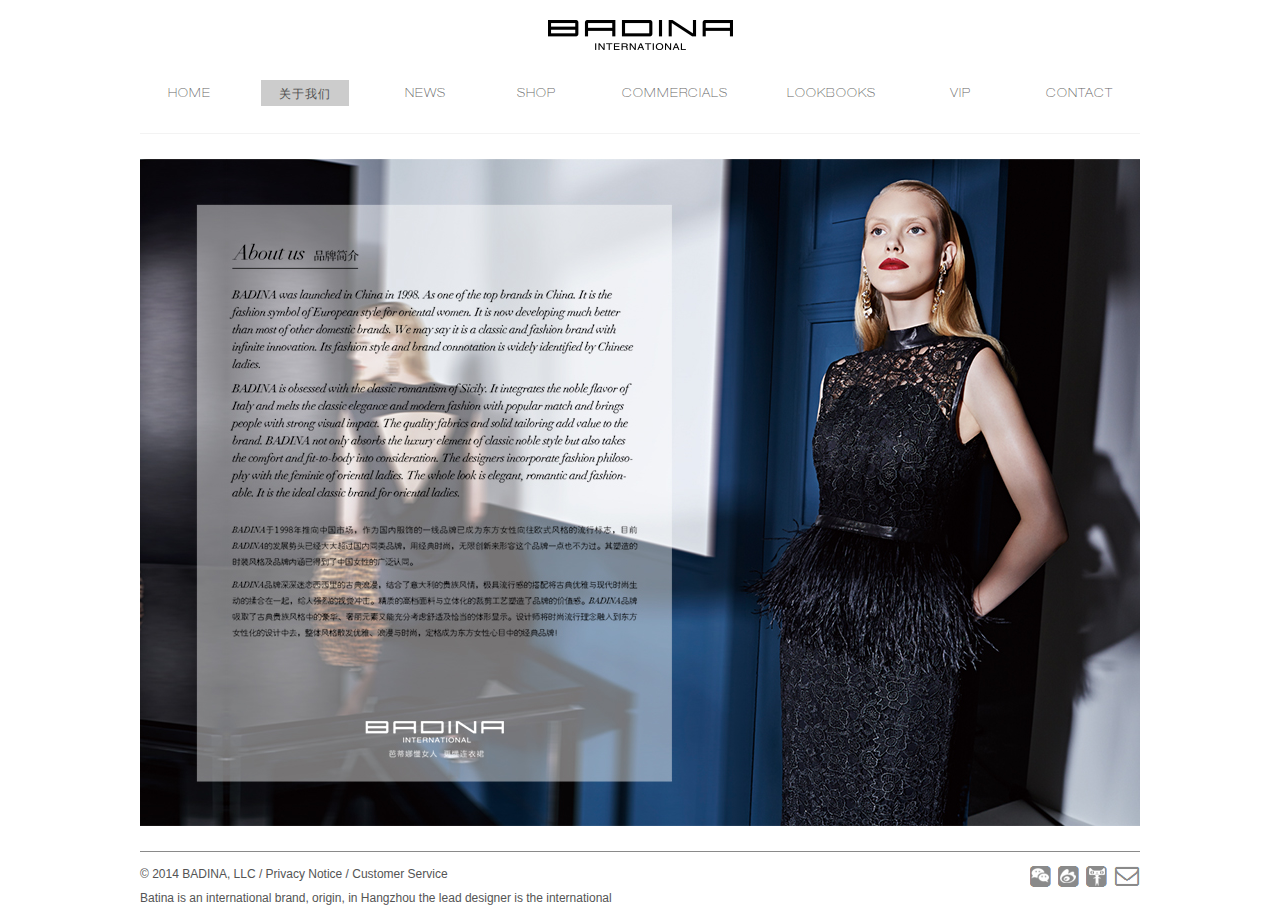
<file: badina1/aboutus.html>
<!DOCTYPE HTML>
<html>
<head>
<meta http-equiv="Content-Type" content="text/html; charset=utf-8">
<title>无标题文档</title>
<link href="css/base_css3.css" rel="stylesheet" type="text/css">
<link href="css/global.css" rel="stylesheet" type="text/css">
<style>

</style>
<link href="css/responsive.css" rel="stylesheet" type="text/css">
</head>

<body>
<div id="header_etc">
	<div class="win1000">
        <div id="logo2"><a href="index.html"><img src="img/logo2.png"/></a></div>
        <div id="nav2">
            <ul class="clearfix">
                <li><a href="index.html" class="home"><span class="en">HOME</span><span class="ch">首页</span></a><i></i></li>
                <li class="on"><a href="aboutus.html" class="aboutus"><span class="en">ABOUT US</span><span class="ch">关于我们</span></a><i></i></li>
                <li><a href="news.html" class="news"><span class="en">NEWS</span><span class="ch">新闻中心</span></a><i></i></li>
                <li><a href="shop.html" class="shop"><span class="en">SHOP</span><span class="ch">店铺中心</span></a><i></i></li>
                <li><a href="commercials.html" class="shop"><span class="en">COMMERCIALS</span><span class="ch">形象大片</span></a><i></i></li>
                <li><a href="lookbooks.html" class="lookbooks"><span class="en">LOOKBOOKS</span><span class="ch">产品中心</span></a><i></i></li>
                <li><a href="vip.html" class="vip"><span class="en">VIP</span><span class="ch">会员中心</span></a><i></i></li>
                <li><a href="contact.html" class="contact"><span class="en">CONTACT</span><span class="ch">联系我们</span></a><i></i></li>
            </ul>
        </div>
    </div>
</div>
<div id="about" class="secA">
	<div class="win1000">
       	<img src="img/aboutusbg.jpg" class="img-responsive-x" style="margin:25px 0"/>
    </div>
</div>
<div id="footer2" class="clearfix">
	<div class="win1000">
        <div class="fl f1 lh24">
            © 2014 BADINA, LLC  /  Privacy Notice  /  Customer Service<br/>
            Batina is an international brand, origin, in Hangzhou the lead designer is the international<br/>
        </div>
        <div class="fr">
            <ul id="fxlinks" class="clearfix">
                <li><a href="#"></a></li>
                <li><a href="#"></a></li>
                <li><a href="#"></a></li>
                <li><a href="#"></a></li>
            </ul>
        </div>
    </div>
</div>
<script type="text/javascript" src="js/jquery-1.9.1.min.js"></script>
<script type="text/javascript" src="js/common.js"></script>
<script type="text/javascript" src="js/jquery.mousewheel.min.js"></script>
<script type="text/javascript" src="js/Vscroll.js"></script>
<script>
hNavWordChange($("#nav2 ul li a"));
</script>
</body>
</html>
</file>
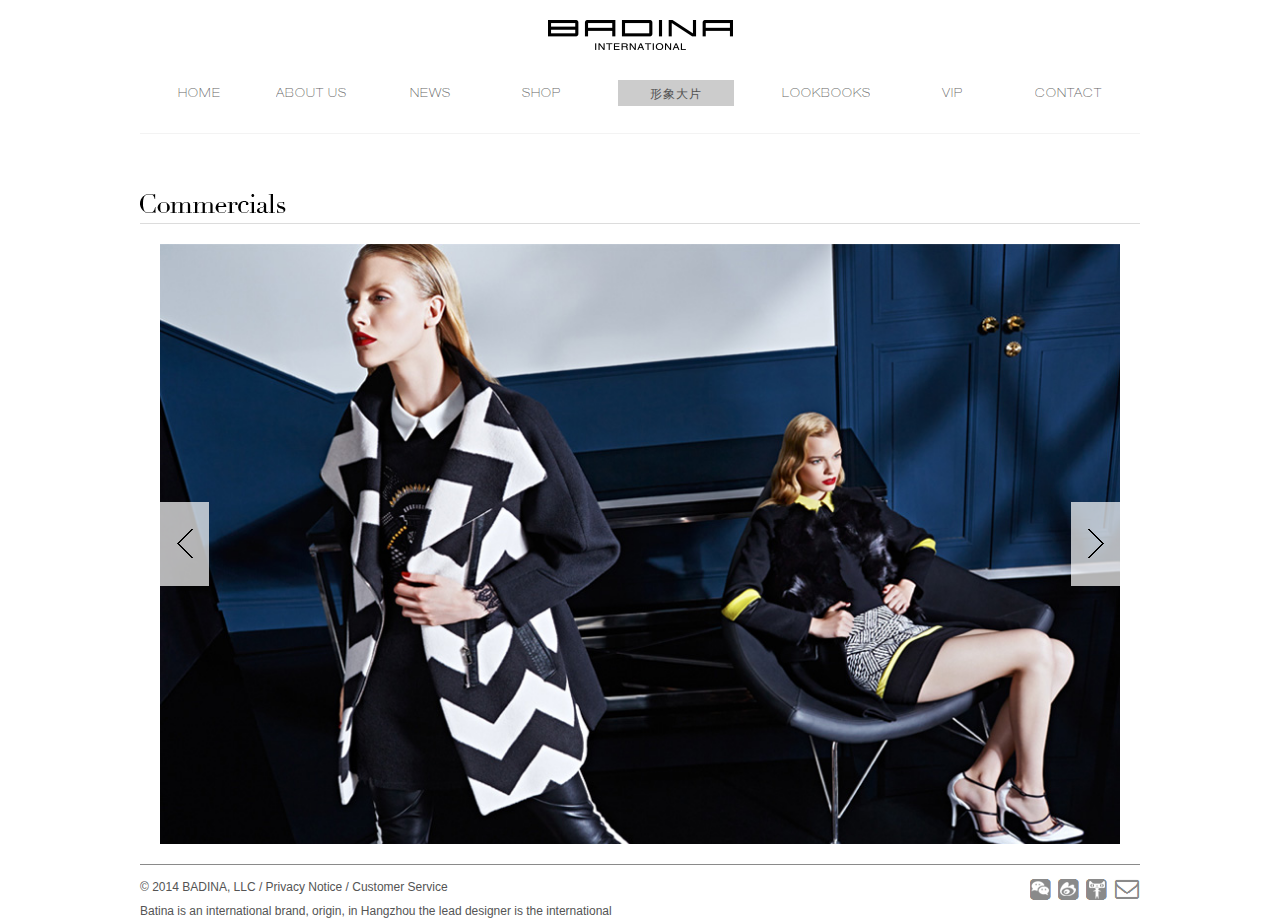
<file: badina1/commercials.html>
<!DOCTYPE HTML>
<html>
<head>
<meta http-equiv="Content-Type" content="text/html; charset=utf-8">
<title>无标题文档</title>
<link href="css/base_css3.css" rel="stylesheet" type="text/css">
<link href="css/global.css" rel="stylesheet" type="text/css">
<link href="plugin/jcarousel/css/jcarousel.css" rel="stylesheet" type="text/css">
<link href="css/dropdownmenu.css" rel="stylesheet" type="text/css">
<style>
.cabox{
	width:960px;
	margin:20px auto;
}
</style>
<link href="css/responsive.css" rel="stylesheet" type="text/css">
</head>

<body>
<div id="header_etc">
	<div class="win1000">
        <div id="logo2"><a href="index.html"><img src="img/logo2.png"/></a></div>
        <div id="nav2">
            <ul class="clearfix">
                <li><a href="index.html" class="home"><span class="en">HOME</span><span class="ch">首页</span></a><i></i></li>
                <li><a href="aboutus.html" class="aboutus"><span class="en">ABOUT US</span><span class="ch">关于我们</span></a><i></i></li>
                <li><a href="news.html" class="news"><span class="en">NEWS</span><span class="ch">新闻中心</span></a><i></i></li>
                <li><a href="shop.html" class="shop"><span class="en">SHOP</span><span class="ch">店铺中心</span></a><i></i></li>
                <li class="on"><a href="commercials.html" class="shop"><span class="en">COMMERCIALS</span><span class="ch">形象大片</span></a><i></i></li>
                <li><a href="lookbooks.html" class="lookbooks"><span class="en">LOOKBOOKS</span><span class="ch">产品中心</span></a><i></i></li>
                <li><a href="vip.html" class="vip"><span class="en">VIP</span><span class="ch">会员中心</span></a><i></i></li>
                <li><a href="contact.html" class="contact"><span class="en">CONTACT</span><span class="ch">联系我们</span></a><i></i></li>
            </ul>
        </div>
    </div>
</div>
<div id="commercials" class="secA">
	<div class="win1000">
        <div class="pt"><img src="img/pt-commercials.png"/></div>
        <div class="cabox">
            <ul id="mycarousel" class="jcarousel-skin-tango">
                <li><a href="#"><img src="img/dp1.jpg" class="img-responsive-x"/></a></li>
                <li><a href="#"><img src="img/dp1.jpg" class="img-responsive-x"/></a></li>
                <li><a href="#"><img src="img/dp1.jpg" class="img-responsive-x"/></a></li>
                <li><a href="#"><img src="img/dp1.jpg" class="img-responsive-x"/></a></li>
                <li><a href="#"><img src="img/dp1.jpg" class="img-responsive-x"/></a></li>
                <li><a href="#"><img src="img/dp1.jpg" class="img-responsive-x"/></a></li>
            </ul>
        </div>
    </div>
</div>
<div id="footer2" class="clearfix">
	<div class="win1000">
        <div class="fl f1 lh24">
            © 2014 BADINA, LLC  /  Privacy Notice  /  Customer Service<br/>
            Batina is an international brand, origin, in Hangzhou the lead designer is the international<br/>
        </div>
        <div class="fr">
            <ul id="fxlinks" class="clearfix">
                <li><a href="#"></a></li>
                <li><a href="#"></a></li>
                <li><a href="#"></a></li>
                <li><a href="#"></a></li>
            </ul>
        </div>
    </div>
</div>
<script type="text/javascript" src="js/jquery-1.9.1.min.js"></script>
<script type="text/javascript" src="plugin/jcarousel/js/jquery.jcarousel.min.js"></script>
<script type="text/javascript" src="js/common.js"></script>
<script type="text/javascript" src="js/dropdownmenu.js"></script>
<script>
$('#mycarousel').jcarousel({
	scroll:1,
	auto:5,
	wrap:"circular",
	buttonNextHTML: "<div class='carousel-control-btn-bg'><div class='btnIcon'></div></div>",
	buttonPrevHTML: "<div class='carousel-control-btn-bg'><div class='btnIcon'></div></div>",
});
</script>
<script>
hNavWordChange($("#nav2 ul li a"));
</script>
</body>
</html>
</file>
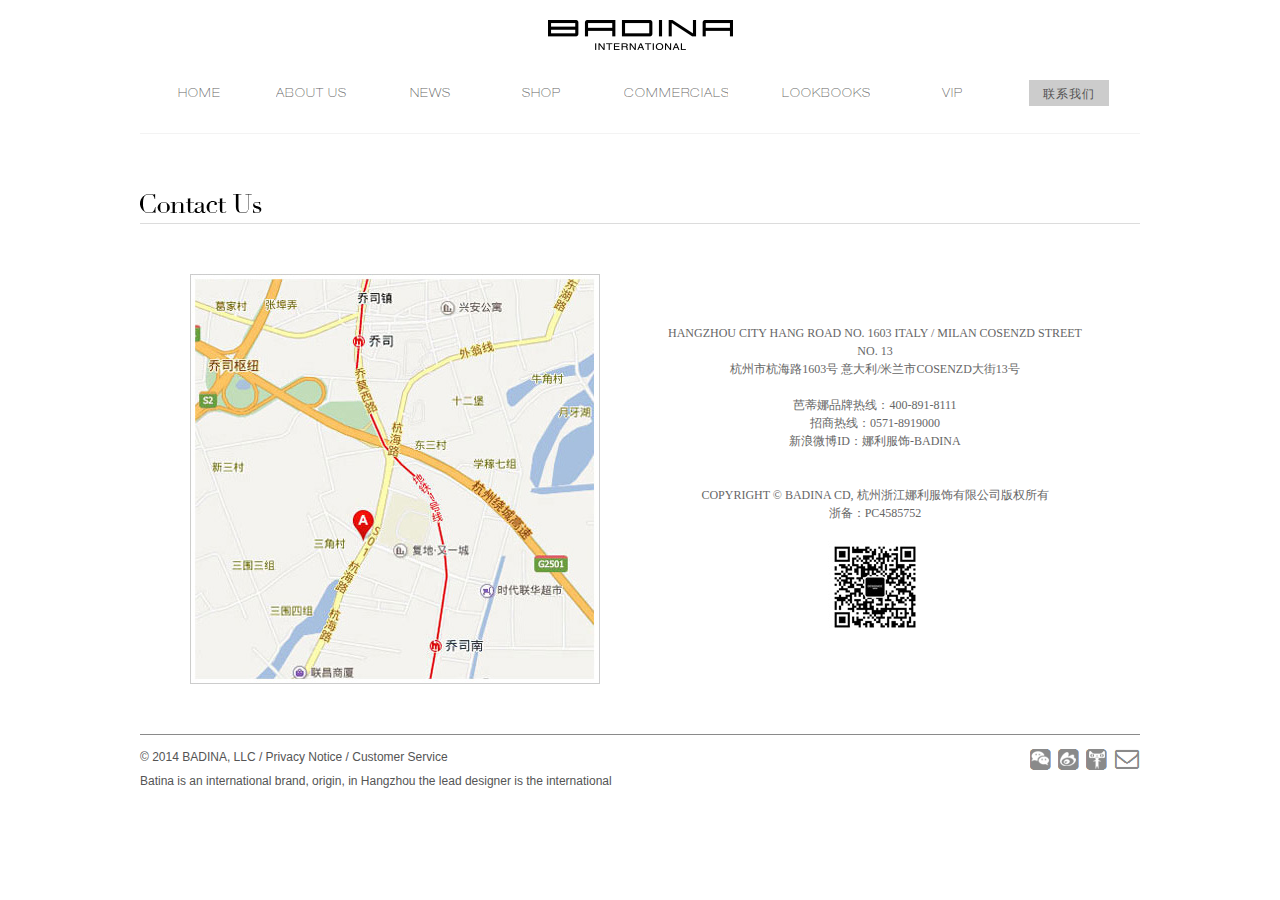
<file: badina1/contact.html>
<!DOCTYPE HTML>
<html>
<head>
<meta http-equiv="Content-Type" content="text/html; charset=utf-8">
<title>无标题文档</title>
<link href="css/base_css3.css" rel="stylesheet" type="text/css">
<link href="css/global.css" rel="stylesheet" type="text/css">
<style>
#contactWrap{margin:50px}#contactWrap table{width:100%}
</style>
<link href="css/responsive.css" rel="stylesheet" type="text/css">
</head>

<body>
<div id="header_etc">
	<div class="win1000">
        <div id="logo2"><a href="index.html"><img src="img/logo2.png"/></a></div>
        <div id="nav2">
            <ul class="clearfix">
               	<li><a href="index.html" class="home"><span class="en">HOME</span><span class="ch">首页</span></a><i></i></li>
                <li><a href="aboutus.html" class="aboutus"><span class="en">ABOUT US</span><span class="ch">关于我们</span></a><i></i></li>
                <li><a href="news.html" class="news"><span class="en">NEWS</span><span class="ch">新闻中心</span></a><i></i></li>
                <li><a href="shop.html" class="shop"><span class="en">SHOP</span><span class="ch">店铺中心</span></a><i></i></li>
                <li><a href="commercials.html" class="shop"><span class="en">COMMERCIALS</span><span class="ch">形象大片</span></a><i></i></li>
                <li><a href="lookbooks.html" class="lookbooks"><span class="en">LOOKBOOKS</span><span class="ch">产品中心</span></a><i></i></li>
                <li><a href="vip.html" class="vip"><span class="en">VIP</span><span class="ch">会员中心</span></a><i></i></li>
                <li class="on"><a href="contact.html" class="contact"><span class="en">CONTACT</span><span class="ch">联系我们</span></a><i></i></li>
            </ul>
        </div>
    </div>
</div>
<div id="contact" class="secA">
	<div class="win1000">
        <div class="pt"><img src="img/pt-contact.png"/></div>
        <div id="contactWrap">
            <table>
                <tr><td><img src="img/map.jpg"/></td><td align="center" style="padding-left:60px;">
                	<p class="yahei uper lh18">
Hangzhou City Hang Road No. 1603 Italy / Milan Cosenzd Street No. 13<br/>
杭州市杭海路1603号 意大利/米兰市Cosenzd大街13号<br/>
<br/>
芭蒂娜品牌热线：400-891-8111<br/>
招商热线：0571-8919000<br/>
新浪微博ID：娜利服饰-badina<br/>
<br/>
<br/>
Copyright © BADINA cd, 杭州浙江娜利服饰有限公司版权所有<br/> 
浙备：PC4585752<br/>
                        <br/>
                        <img src="img/wx.jpg"/>
                    </p>
                </td></tr>
            </table>
        </div>
    </div>
</div>
<div id="footer2" class="clearfix">
	<div class="win1000">
        <div class="fl f1 lh24">
            © 2014 BADINA, LLC  /  Privacy Notice  /  Customer Service<br/>
            Batina is an international brand, origin, in Hangzhou the lead designer is the international<br/>
        </div>
        <div class="fr">
            <ul id="fxlinks" class="clearfix">
                <li><a href="#"></a></li>
                <li><a href="#"></a></li>
                <li><a href="#"></a></li>
                <li><a href="#"></a></li>
            </ul>
        </div>
    </div>
</div>
<script type="text/javascript" src="js/jquery-1.9.1.min.js"></script>
<script type="text/javascript" src="js/common.js"></script>
<script>
hNavWordChange($("#nav2 ul li a"));
</script>
</body>
</html>
</file>
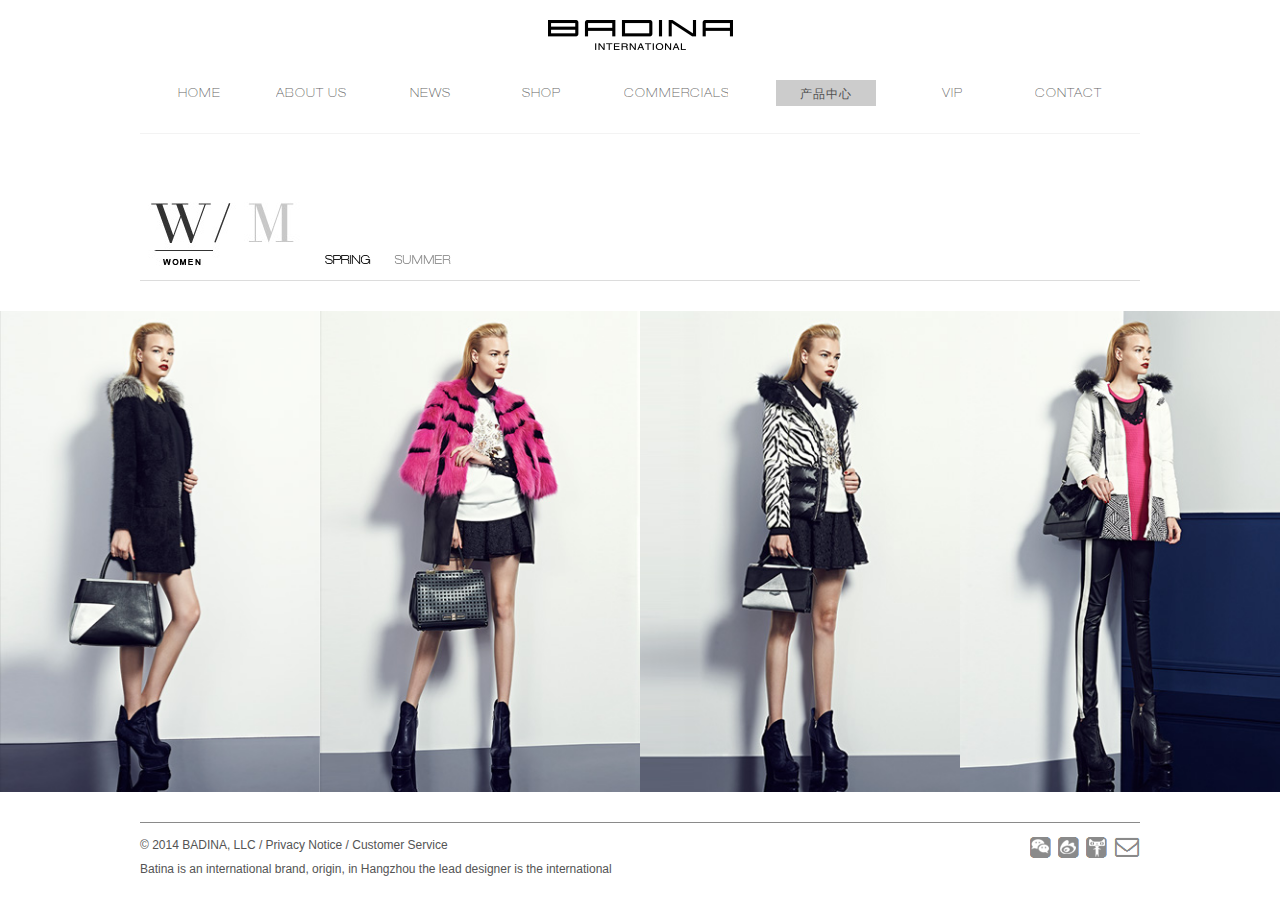
<file: badina1/lookbooks.html>
﻿<!DOCTYPE HTML>
<html>
<head>
<meta http-equiv="Content-Type" content="text/html; charset=utf-8">
<title>无标题文档</title>
<link href="css/base_css3.css" rel="stylesheet" type="text/css">
<link href="css/global.css" rel="stylesheet" type="text/css">
<link href="plugin/owlcarousel/owl.carousel.css" rel="stylesheet" type="text/css">
<link href="plugin/owlcarousel/owl.theme.css" rel="stylesheet" type="text/css">
<style>
#lookbookCon{margin:30px auto}.hoverImg{position:absolute;box-shadow:1px 1px 18px #040000;padding-bottom:33px; background-repeat:no-repeat}.fixImg{position:relative;margin:0 auto}.mohuUp{display:none;position:fixed;width:100%;height:100%;top:0;left:0;overflow:hidden;z-index:9000}.lcate a{display:inline-block;background-image:url(img/lcate.gif);background-repeat:no-repeat;height:9px;transition:all 0.0s ease;-ms-transition:all 0.0s ease;-moz-transition:all 0.0s ease;-webkit-transition:all 0.0s ease;-o-transition:all 0.0s ease;margin-right:23px}.lcate{margin-top:59px;margin-left:20px}.lcate a:nth-child(1){width:46px;background-position:0 0}.lcate a:nth-child(2){width:57px;background-position:-69px 0}.lcate a:nth-child(3){width:55px;background-position:-148px 0}.lcate a:nth-child(4){width:48px;background-position:-226px 0}.lcate a:nth-child(1):hover,.lcate a:nth-child(1).on{background-position:0 -9px}.lcate a:nth-child(2):hover,.lcate a:nth-child(2).on{background-position:-69px -9px}.lcate a:nth-child(3):hover,.lcate a:nth-child(3).on{background-position:-148px -9px}.lcate a:nth-child(4):hover,.lcate a:nth-child(4).on{background-position:-226px -9px}.control{position:absolute;top:50%;left:50%;padding:0 140px;margin-top:-40px;height:79px}.control span{display:block;width:40px;height:79px;position:absolute;cursor:pointer}.control span.prev{left:0;background:url(img/l-prev.png)}.control span.next{right:0;background:url(img/l-next.png)}.fx{background-color:white;position:absolute;width:100%;padding:3px 0;text-align:center;bottom:0px}.fx a{display:inline-block;background:url(img/fxIco.gif) no-repeat;width:31px;height:27px}.fx a:nth-child(2){background-position:-31px 0;right:0}.imgWrap{display:block; position:relative; margin:0 auto; top:10%;}
</style>
<link href="css/responsive.css" rel="stylesheet" type="text/css">
</head>

<body>
<div class="mohuFlo">
    <div id="header_etc">
        <div class="win1000">
            <div id="logo2"><a href="index.html"><img src="img/logo2.png"/></a></div>
            <div id="nav2">
                <ul class="clearfix">
                    <li><a href="index.html" class="home"><span class="en">HOME</span><span class="ch">首页</span></a><i></i></li>
                    <li><a href="aboutus.html" class="aboutus"><span class="en">ABOUT US</span><span class="ch">关于我们</span></a><i></i></li>
                    <li><a href="news.html" class="news"><span class="en">NEWS</span><span class="ch">新闻中心</span></a><i></i></li>
                    <li><a href="shop.html" class="shop"><span class="en">SHOP</span><span class="ch">店铺中心</span></a><i></i></li>
                    <li><a href="commercials.html" class="shop"><span class="en">COMMERCIALS</span><span class="ch">形象大片</span></a><i></i></li>
                    <li class="on"><a href="lookbooks.html" class="lookbooks"><span class="en">LOOKBOOKS</span><span class="ch">产品中心</span></a><i></i></li>
                    <li><a href="vip.html" class="vip"><span class="en">VIP</span><span class="ch">会员中心</span></a><i></i></li>
                    <li><a href="contact.html" class="contact"><span class="en">CONTACT</span><span class="ch">联系我们</span></a><i></i></li>
                </ul>
            </div>
        </div>
    </div>
    <div id="lookbook" class="secA">
        <div class="win1000">
            <div class="pt clearfix"><img src="img/cateName.jpg" class="fl"/><div class="lcate fl"><a class="on" href="lookbooks.html"></a><a href="lookbooks.html"></a></div></div>
        </div>
        <div id="lookbookCon" class="owl-carousel">
            <div><a href="javascript:void(0);" bigImage="img/big.jpg" class="lbi"><img src="img/p1.jpg"/></a></div>
            <div><a href="javascript:void(0);" bigImage="img/p2.jpg" class="lbi"><img src="img/p2.jpg"/></a></div>
            <div><a href="javascript:void(0);" bigImage="img/big.jpg" class="lbi"><img src="img/p3.jpg"/></a></div>
            <div><a href="javascript:void(0);" bigImage="img/p2.jpg" class="lbi"><img src="img/p4.jpg"/></a></div>
            <div><a href="javascript:void(0);" bigImage="img/big.jpg" class="lbi"><img src="img/p5.jpg"/></a></div>
            <div><a href="javascript:void(0);" bigImage="img/p2.jpg" class="lbi"><img src="img/p6.jpg"/></a></div>
            <div><a href="javascript:void(0);" bigImage="img/big.jpg" class="lbi"><img src="img/p1.jpg"/></a></div>
            <div><a href="javascript:void(0);" bigImage="img/p2.jpg" class="lbi"><img src="img/p2.jpg"/></a></div>
            <div><a href="javascript:void(0);" bigImage="img/big.jpg" class="lbi"><img src="img/p3.jpg"/></a></div>
            <div><a href="javascript:void(0);" bigImage="img/p2.jpg" class="lbi"><img src="img/p4.jpg"/></a></div>
            <div><a href="javascript:void(0);" bigImage="img/big.jpg" class="lbi"><img src="img/p5.jpg"/></a></div>
            <div><a href="javascript:void(0);" bigImage="img/p2.jpg" class="lbi"><img src="img/p6.jpg"/></a></div>
        </div>
    </div>
    <div id="footer2" class="clearfix">
        <div class="win1000">
            <div class="fl f1 lh24">
                © 2014 BADINA, LLC  /  Privacy Notice  /  Customer Service<br/>
                Batina is an international brand, origin, in Hangzhou the lead designer is the international<br/>
            </div>
            <div class="fr">
                <ul id="fxlinks" class="clearfix">
                    <li><a href="#"></a></li>
                    <li><a href="#"></a></li>
                    <li><a href="#"></a></li>
                    <li><a href="#"></a></li>
                </ul>
            </div>
        </div>
    </div>
</div>
<div class="mohuUp"></div>
<script type="text/javascript" src="js/jquery-1.9.1.min.js"></script>
<script type="text/javascript" src="js/common.js"></script>
<script type="text/javascript" src="plugin/owlcarousel/owl.carousel.js"></script>
<script>
var curImg_Index;
var lc;
$(document).ready(function(){
	lc = $("#lookbookCon").owlCarousel({
	    items: 1,
		loop: false,
		mouseDrag: false,
		margin: 0,
		lazyLoad: true,
		merge: true, 
		video: true,
		dots: false,
		responsive:{	
		  480:{
			items:1
		  },
		  678:{
			items:2
		  },
		  960:{
			items:4
		  },
		  1400:{
			items:6
		  }
		}
	});
	$("#lookbookCon .lbi").click(function(){
		window.clearInterval(os_timer);
		var t = $(this);
		curImg_Index = $("#lookbookCon .lbi").index(t);
		var bigImage = new Image();
		bigImage.src = t.attr("bigImage");
		bigImage.onload = function(){
			var v = $("<div class='hoverImg'><div class='fx'><a href='#'></a><a href='#'></a></div></div>").appendTo(".mohuUp");
			v.css({
			width:t.find("img").width(),
			height:t.find("img").height(),
			top:t.parents(".owl-item").offset().top-$(document).scrollTop(),
			left:t.parents(".owl-item").offset().left
			});
			v.css("background-image","url('"+t.attr("bigImage")+"')");
			v.css("background-size","contain");
			$(".mohuFlo").addClass("mohu3");
			$(".mohuUp").show();
			v.animate({
			width:t.find("img").width()*1.1,
			height:t.find("img").height()*1.1,
			top:t.parents(".owl-item").offset().top-t.find("img").height()*0.1/2-$(document).scrollTop(),
			left:t.parents(".owl-item").offset().left-t.find("img").width()*0.1/2
			},500);
			v.mouseleave(function(){
				v.remove();
				$(".mohuFlo").removeClass("mohu3");
				$(".mohuUp").hide();
			});
			v.click(function(e){
				e.stopPropagation();
				v.unbind("mouseleave");
				v.remove();
				var img = $("<img src='"+t.attr("bigImage")+"' class='fixImg'>").appendTo(".mohuUp");
				img.wrap("<span class='imgWrap'></span>");
				img.parent().append("<div class='fx'><a href='#'></a><a href='#'></a></div>");
				img.removeAttr("style");
				img.css({
					width:"auto",
					height:$(window).height()*0.8
				});
				img.load(function(){
					img.parent().css("width",img.width()+"px");
				});
				var control = $("<div class='control'><span class='prev'></span><span class='next'></span></div>");
				var tempImg = new Image();
				tempImg.src = img.attr("src");
				tempImg.onload = function(){
					control.css("width",tempImg.width*img.height()/tempImg.height);
					control.css("margin-left",-(tempImg.width*img.height()/tempImg.height+280)/2);
				}
				control.find("span").click(function(e){
					e.stopPropagation();
					if($(this).hasClass("prev")){
						curImg_Index--;
						if(curImg_Index<0){
							curImg_Index = $("#lookbookCon .lbi").size() - 1;
						}
					}else{
						curImg_Index++;
						if(curImg_Index>$("#lookbookCon .lbi").size() - 1){
							curImg_Index = 0;
						}
					}
					img.parent().fadeOut(function(){
						img.parent().remove()
						img = $("<img src='"+$("#lookbookCon .lbi").eq(curImg_Index).attr("bigImage")+"' class='fixImg'>").appendTo(".mohuUp");
						img.wrap("<span class='imgWrap'></span>");
						img.parent().append("<div class='fx'><a href='#'></a><a href='#'></a></div>");
						img.css({
							width:"auto",
							height:$(window).height()*0.8,
							top:"10%"
						});
						img.load(function(){
							img.parent().css("width",img.width()+"px");
						});
						var newImg = new Image();
						newImg.src = img.attr("src");
						newImg.onload = function(){
							control.css("width",newImg.width*img.height()/newImg.height);
							control.css("margin-left",-(newImg.width*img.height()/newImg.height+280)/2);
							img.parent().fadeIn();
						}
					});
				});
				control.appendTo(".mohuUp");
			});
		}
	});
});
$(".mohuUp").click(function(){
	$(".mohuUp").fadeOut(function(){
		$(".mohuUp").html("");
		$(".mohuFlo").removeClass("mohu3");
	});
});
var os_dire = "none";
var os_timer;
$("#lookbookCon").mouseenter(function(){
	$("#lookbookCon").mousemove(function(e){
		e.stopPropagation();
		if(e.clientX > $(window).width()/2+$("#lookbookCon").find(".owl-item").eq(0).width()){
			if(os_dire != "left"){
				window.clearInterval(os_timer);
				os_timer = window.setInterval(owlmLeft,10);
				os_dire = "left";
			}
		}else if(e.clientX < $(window).width()/2-$("#lookbookCon").find(".owl-item").eq(0).width()){
			if(os_dire != "right"){
				window.clearInterval(os_timer);
				os_timer = window.setInterval(owlmRight,10);
				os_dire = "right";
			}
		}else{
			window.clearInterval(os_timer);
			os_dire = "none";
		}
	});
});
function owlmLeft(){
	var ml = parseInt($("#lookbookCon").find(".owl-stage").css("margin-left"));
	if($("#lookbookCon").find(".owl-stage").width()+ml > $(window).width()){
		$("#lookbookCon").find(".owl-stage").css("margin-left",ml-10+"px");
	}
}
function owlmRight(){
	var ml = parseInt($("#lookbookCon").find(".owl-stage").css("margin-left"));
	if(ml < 0){
		$("#lookbookCon").find(".owl-stage").css("margin-left",ml+10+"px");
	}
}
$("#lookbookCon").mouseleave(function(){
	$("#lookbookCon").unbind("mousemove");
});
</script>
<script>
hNavWordChange($("#nav2 ul li a"));
</script>
</body>
</html>
</file>
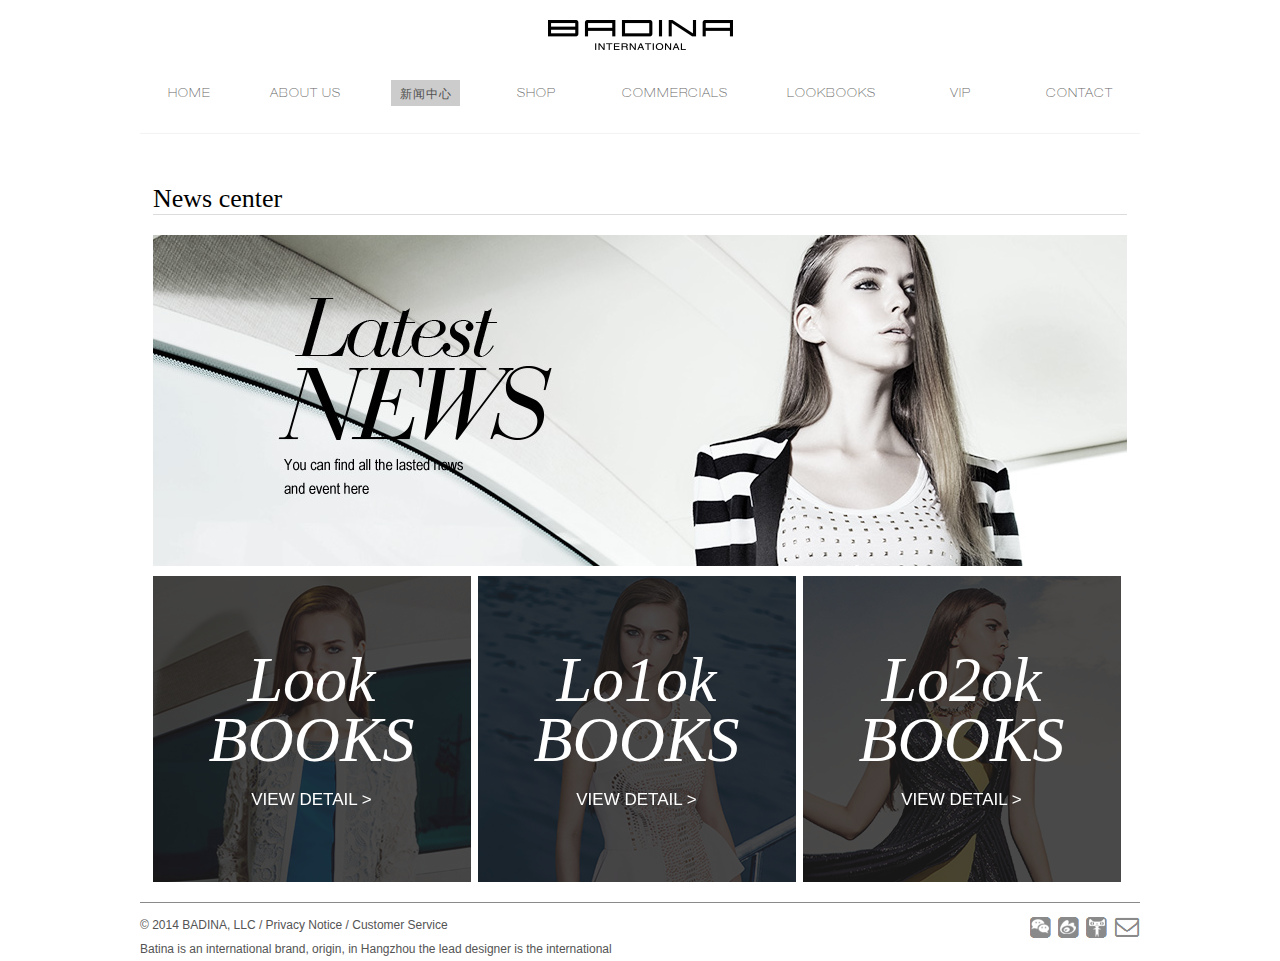
<file: badina1/news.html>
﻿<!DOCTYPE html>
<html>
<head>
    <meta http-equiv="Content-Type" content="text/html; charset=utf-8">
    <title>无标题文档</title>
    <link href="css/base_css3.css" rel="stylesheet" type="text/css">
    <link href="css/global.css" rel="stylesheet" type="text/css">
    <style>
        #newsDetail { position: fixed; z-index: 1000; background: rgba(255,255,255,0.5); width: 100%; top: 0; left: 0; display: none; }

        .nDbox { width: 960px; background-color: white; height: 514px; box-shadow: 0 0 38px #333; margin: 0 auto; top: 50%; margin-top: -257px; position: relative; display: none; }
            .nDbox .fl img { margin: 20px; width: 475px; }
            .nDbox .fr { width: 415px; margin: 20px 20px 20px 0; }
                .nDbox .fr .m1 { position: relative; }
                .nDbox .fr .date { font-size: 40px; color: #2c2d2e; font-family: 'DIDOT_0'; letter-spacing: 2px; }
                .nDbox .fr .title { font-size: 16px; color: #666; font-family: 微软雅黑; letter-spacing: 2px; margin-top: -8px; }
                .nDbox .fr .fx a { display: inline-block; background: url(img/fxIco.gif) no-repeat; width: 31px; height: 27px; position: absolute; right: 36px; top: 12px; }
                    .nDbox .fr .fx a:nth-child(2) { background-position: -31px 0; right: 0; }
        .ndcontrol { width: 30px; height: 30px; position: absolute; cursor: pointer; }
            .ndcontrol.close { top: 15px; right: -30px; background: url(img/close.gif); }
            .ndcontrol.prev { bottom: 15px; right: -30px; background: url(img/prev.gif); }
            .ndcontrol.next { bottom: 46px; right: -30px; background: url(img/next.gif); }

        .imgS { display: block; margin-left: auto; margin-right: auto; }


        .tit { width: 974px; margin-left: auto; margin-right: auto; font-size: 26px; font-family: 'Times New Roman'; border-bottom: 1px solid #dcdcdc; margin-top: 50px; margin-bottom: 20px; color: black; }
        .img-c { zoom: 1; overflow: hidden; margin-left: auto; margin-right: auto; width: 975px; height: 316px; position: relative; margin-bottom:20px; }
        .imgUl { zoom: 1; overflow: hidden; padding-bottom: 20px; position: relative; }
            .imgUl .li { float: left; width: 318px; height: 306px; margin-top: 10px; margin-right: 10px; position: relative; overflow: hidden; cursor: pointer; }
            .imgUl .zz { width: 100%; height: 45px; line-height: 45px; position: absolute; bottom: -45px; left: 0px; }
                .imgUl .zz .bg { background-color: #1d1c1c; width: 100%; height: 100%; position: absolute; left: 0px; right: 0px; }
                .imgUl .zz .tc { padding-left: 25px; padding-right: 25px; color: white; position: relative; z-index: 10; }
                    .imgUl .zz .tc .fr { color: #999999; }


            .imgUl .zz2 { width: 100%; height: 100%; position: absolute; bottom: 0px; left: 0px; }
                .imgUl .zz2 .bg { background-color: #1d1c1c; width: 100%; height: 100%; position: absolute; left: 0px; right: 0px; opacity: 0.8; filter: alpha(opacity=80); }
                .imgUl .zz2 .tc { text-align: center; line-height: 306px; color: white; position: relative; z-index: 10; vertical-align: middle; }
                    .imgUl .zz2 .tc .fr { color: #999999; }
                .imgUl .zz2 .tc-c { display: inline-block; vertical-align: middle; }
                .imgUl .zz2 .p1 { font-size: 64px; font-family: 'Times New Roman'; font-style: italic; line-height: 60px; }
                .imgUl .zz2 .p2 { font-size: 17px; margin-top: 20px; line-height: 20px; }
    </style>
    <link href="css/Vscroll.css" rel="stylesheet" type="text/css">
    <link href="css/responsive.css" rel="stylesheet" type="text/css">
</head>

<body>
    <div id="header_etc">
        <div class="win1000">
            <div id="logo2"><a href="index.html"><img src="img/logo2.png" /></a></div>
            <div id="nav2">
                <ul class="clearfix">
                    <li><a href="index.html" class="home"><span class="en">HOME</span><span class="ch">首页</span></a><i></i></li>
                    <li><a href="aboutus.html" class="aboutus"><span class="en">ABOUT US</span><span class="ch">关于我们</span></a><i></i></li>
                    <li class="on"><a href="news.html" class="news"><span class="en">NEWS</span><span class="ch">新闻中心</span></a><i></i></li>
                    <li><a href="shop.html" class="shop"><span class="en">SHOP</span><span class="ch">店铺中心</span></a><i></i></li>
                    <li><a href="commercials.html" class="shop"><span class="en">COMMERCIALS</span><span class="ch">形象大片</span></a><i></i></li>
                    <li><a href="lookbooks.html" class="lookbooks"><span class="en">LOOKBOOKS</span><span class="ch">产品中心</span></a><i></i></li>
                    <li><a href="vip.html" class="vip"><span class="en">VIP</span><span class="ch">会员中心</span></a><i></i></li>
                    <li><a href="contact.html" class="contact"><span class="en">CONTACT</span><span class="ch">联系我们</span></a><i></i></li>
                </ul>
            </div>
        </div>
    </div>
    <div id="news" class="secA">
        <div class="win1000">
            <div class="tit">News center</div>
            <a><img class="imgS" src="img/news1.jpg" /></a>
            <div class="img-c">
                <div class="imgUl">
                    <div class="li item">
                        <img src="img/news2.jpg" />
                        <div class="zz">
                            <div class="bg">
                            </div>
                            <div class="tc">
                                <span class="fl">芭蒂娜官网最新上线</span><span class="fr">2014/10/11</span>
                            </div>
                        </div>
                        <div class="zz2">
                            <div class="bg">
                            </div>
                            <div class="tc">
                                <div class="tc-c">
                                    <div class="p1">
                                        Look<br />
                                        BOOKS
                                    </div>
                                    <div class="p2">
                                        VIEW DETAIL >
                                    </div>
                                </div>
                            </div>
                        </div>
                    </div>
                    <div class="li item">
                        <img src="img/news3.jpg" />
                        <div class="zz">
                            <div class="bg">
                            </div>
                            <div class="tc">
                                <span class="fl">芭蒂娜官网最新上线</span><span class="fr">2014/10/11</span>
                            </div>
                        </div>
                        <div class="zz2">
                            <div class="bg">
                            </div>
                            <div class="tc">
                                <div class="tc-c">
                                    <div class="p1">
                                        Lo1ok<br />
                                        BOOKS
                                    </div>
                                    <div class="p2">
                                        VIEW DETAIL >
                                    </div>
                                </div>
                            </div>
                        </div>
                    </div>
                    <div class="li item">
                        <img src="img/news4.jpg" />
                        <div class="zz">
                            <div class="bg">
                            </div>
                            <div class="tc">
                                <span class="fl">芭蒂娜官网最新上线</span><span class="fr">2014/10/11</span>
                            </div>
                        </div>
                        <div class="zz2">
                            <div class="bg">
                            </div>
                            <div class="tc">
                                <div class="tc-c">
                                    <div class="p1">
                                        Lo2ok<br />
                                        BOOKS
                                    </div>
                                    <div class="p2">
                                        VIEW DETAIL >
                                    </div>
                                </div>
                            </div>
                        </div>
                    </div>
                    <div class="li item">
                        <img src="img/news2.jpg" />
                        <div class="zz">
                            <div class="bg">
                            </div>
                            <div class="tc">
                                <span class="fl">芭蒂娜官网最新上线</span><span class="fr">2014/10/11</span>
                            </div>
                        </div>
                        <div class="zz2">
                            <div class="bg">
                            </div>
                            <div class="tc">
                                <div class="tc-c">
                                    <div class="p1">
                                        Look<br />
                                        BOOKS
                                    </div>
                                    <div class="p2">
                                        VIEW DETAIL >
                                    </div>
                                </div>
                            </div>
                        </div>
                    </div>
                    <div class="li item">
                        <img src="img/news3.jpg" />
                        <div class="zz">
                            <div class="bg">
                            </div>
                            <div class="tc">
                                <span class="fl">芭蒂娜官网最新上线</span><span class="fr">2014/10/11</span>
                            </div>
                        </div>
                        <div class="zz2">
                            <div class="bg">
                            </div>
                            <div class="tc">
                                <div class="tc-c">
                                    <div class="p1">
                                        Lo1ok<br />
                                        BOOKS
                                    </div>
                                    <div class="p2">
                                        VIEW DETAIL >
                                    </div>
                                </div>
                            </div>
                        </div>
                    </div>
                    <div class="li item">
                        <img src="img/news4.jpg" />
                        <div class="zz">
                            <div class="bg">
                            </div>
                            <div class="tc">
                                <span class="fl">芭蒂娜官网最新上线</span><span class="fr">2014/10/11</span>
                            </div>
                        </div>
                        <div class="zz2">
                            <div class="bg">
                            </div>
                            <div class="tc">
                                <div class="tc-c">
                                    <div class="p1">
                                        Lo2ok<br />
                                        BOOKS
                                    </div>
                                    <div class="p2">
                                        VIEW DETAIL >
                                    </div>
                                </div>
                            </div>
                        </div>
                    </div>
                    <div class="li item">
                        <img src="img/news2.jpg" />
                        <div class="zz">
                            <div class="bg">
                            </div>
                            <div class="tc">
                                <span class="fl">芭蒂娜官网最新上线</span><span class="fr">2014/10/11</span>
                            </div>
                        </div>
                        <div class="zz2">
                            <div class="bg">
                            </div>
                            <div class="tc">
                                <div class="tc-c">
                                    <div class="p1">
                                        Look<br />
                                        BOOKS
                                    </div>
                                    <div class="p2">
                                        VIEW DETAIL >
                                    </div>
                                </div>
                            </div>
                        </div>
                    </div>
                    <div class="li item">
                        <img src="img/news3.jpg" />
                        <div class="zz">
                            <div class="bg">
                            </div>
                            <div class="tc">
                                <span class="fl">芭蒂娜官网最新上线</span><span class="fr">2014/10/11</span>
                            </div>
                        </div>
                        <div class="zz2">
                            <div class="bg">
                            </div>
                            <div class="tc">
                                <div class="tc-c">
                                    <div class="p1">
                                        Lo1ok<br />
                                        BOOKS
                                    </div>
                                    <div class="p2">
                                        VIEW DETAIL >
                                    </div>
                                </div>
                            </div>
                        </div>
                    </div>
                    <div class="li item">
                        <img src="img/news4.jpg" />
                        <div class="zz">
                            <div class="bg">
                            </div>
                            <div class="tc">
                                <span class="fl">芭蒂娜官网最新上线</span><span class="fr">2014/10/11</span>
                            </div>
                        </div>
                        <div class="zz2">
                            <div class="bg">
                            </div>
                            <div class="tc">
                                <div class="tc-c">
                                    <div class="p1">
                                        Lo2ok<br />
                                        BOOKS
                                    </div>
                                    <div class="p2">
                                        VIEW DETAIL >
                                    </div>
                                </div>
                            </div>
                        </div>
                    </div>
                </div>
            </div>
        </div>
    </div>
    <div id="footer2" class="clearfix">
        <div class="win1000">
            <div class="fl f1 lh24">
                © 2014 BADINA, LLC  /  Privacy Notice  /  Customer Service<br />
                Batina is an international brand, origin, in Hangzhou the lead designer is the international<br />
            </div>
            <div class="fr">
                <ul id="fxlinks" class="clearfix">
                    <li><a href="#"></a></li>
                    <li><a href="#"></a></li>
                    <li><a href="#"></a></li>
                    <li><a href="#"></a></li>
                </ul>
            </div>
        </div>
    </div>
    <div id="newsDetail">
        <div class="nDbox clearfix">
            <div class="fl"><img src="img/nd1.jpg" /></div>
            <div class="fr">
                <div class="m1">
                    <p class="date">2014/06/18</p>
                    <p class="title">热烈祝贺芭蒂娜官网改版上线</p>
                    <div class="fx"><a href="#"></a><a href="#"></a></div>
                </div>
                <div class="ndcontrol close"></div>
                <div class="ndcontrol prev"></div>
                <div class="ndcontrol next"></div>
                <div class="VScroll">
                    <div class="VScrollWrap">
                        <div class="VScrollCon yahei param">
                            诞生于意大利纯正轻奢风格的COLOVE（卡拉佛），传递"独立、悦己、分享"的精神主张，探求艺术情怀、先锋创意与实用主义成衣激情碰撞，呈现出自我、率性、利落、精致的精神气场与个性绽放的摩登风格。<br />
                            <br />
                            自我精神、个性分格是COLOVE（卡拉佛）品牌所推崇的时尚哲学，造型的出发原点是干净、简约却锐利的气场，廓形与线条透露着都会气息和女性个性的现代精神，强调利落整体感和绝对自信的强大气场。<br />
                            <br />
                            对比冲撞<br />
                            复刻与未来，经典与摩登，女性与中性，热情与冷静，COLOVE（卡拉佛）迸发出充满矛盾的形容词，她是率性与优雅之间的矛盾综合体，但给的整体呈现却是迷人率性，浪漫不羁。<br />
                            <br />
                            低调奢华<br />
                            COLOVE（卡拉佛）不需要喧嚣的艳丽，而是个人风格的自信绽放。一种崭新概念的奢华在设计中低调绽放，重新诠释高级时装的穿法混搭概念，混合了高级与街头，更注重材质、剪裁和搭配性。<br />
                            轻松时尚<br />
                            轻松自然，不过度夸张和张扬，平衡美感，落落大方却有着混搭的实验乐趣和各种个性的不同展现，使得每一个COLOVE（卡拉佛）女孩都是与众不同、独一无二的！<br />
                            她们是偶像、指标、先驱者，她们自信、率性、摩登、帅气，是优雅和清纯并存的混合体，自信型格，COLOVE（卡拉佛）就是这个时代的引领者和先驱者。在超现实帝国的逆光苍穹中，COLOVE将始终以超前的文化艺术引导着主流时尚，打响品牌行业领袖地位、领袖态度和领袖意见，确立品牌国际化概念和特色概念并可持续创新， 展现出意大利理想艺术的文化烙印，让每一位拥有它的都市女性成为自己生活的设计者与主宰者！<br />
                            诞生于意大利纯正轻奢风格的COLOVE（卡拉佛），传递"独立、悦己、分享"的精神主张，探求艺术情怀、先锋创意与实用主义成衣激情碰撞，呈现出自我、率性、利落、精致的精神气场与个性绽放的摩登风格。<br />
                            <br />
                            自我精神、个性分格是COLOVE（卡拉佛）品牌所推崇的时尚哲学，造型的出发原点是干净、简约却锐利的气场，廓形与线条透露着都会气息和女性个性的现代精神，强调利落整体感和绝对自信的强大气场。<br />
                            <br />
                            对比冲撞<br />
                            复刻与未来，经典与摩登，女性与中性，热情与冷静，COLOVE（卡拉佛）迸发出充满矛盾的形容词，她是率性与优雅之间的矛盾综合体，但给的整体呈现却是迷人率性，浪漫不羁。<br />
                            <br />
                            低调奢华<br />
                            COLOVE（卡拉佛）不需要喧嚣的艳丽，而是个人风格的自信绽放。一种崭新概念的奢华在设计中低调绽放，重新诠释高级时装的穿法混搭概念，混合了高级与街头，更注重材质、剪裁和搭配性。<br />
                            轻松时尚<br />
                            轻松自然，不过度夸张和张扬，平衡美感，落落大方却有着混搭的实验乐趣和各种个性的不同展现，使得每一个COLOVE（卡拉佛）女孩都是与众不同、独一无二的！<br />
                            她们是偶像、指标、先驱者，她们自信、率性、摩登、帅气，是优雅和清纯并存的混合体，自信型格，COLOVE（卡拉佛）就是这个时代的引领者和先驱者。在超现实帝国的逆光苍穹中，COLOVE将始终以超前的文化艺术引导着主流时尚，打响品牌行业领袖地位、领袖态度和领袖意见，确立品牌国际化概念和特色概念并可持续创新， 展现出意大利理想艺术的文化烙印，让每一位拥有它的都市女性成为自己生活的设计者与主宰者！<br />
                        </div>
                    </div>
                    <div class="VScrollBar">
                        <div class="VScrollThumb"></div>
                    </div>
                </div>
            </div>
        </div>
        <div class="nDbox clearfix">
            <div class="fl"><img src="img/nd1.jpg" /></div>
            <div class="fr">
                <div class="m1">
                    <p class="date">2014/06/18</p>
                    <p class="title">热烈祝贺芭蒂娜官网改版上线</p>
                    <div class="fx"><a href="#"></a><a href="#"></a></div>
                </div>
                <div class="ndcontrol close"></div>
                <div class="ndcontrol prev"></div>
                <div class="ndcontrol next"></div>
                <div class="VScroll">
                    <div class="VScrollWrap">
                        <div class="VScrollCon yahei param">
                            诞生于意大利纯正轻奢风格的COLOVE（卡拉佛），传递"独立、悦己、分享"的精神主张，探求艺术情怀、先锋创意与实用主义成衣激情碰撞，呈现出自我、率性、利落、精致的精神气场与个性绽放的摩登风格。<br />
                            <br />
                            自我精神、个性分格是COLOVE（卡拉佛）品牌所推崇的时尚哲学，造型的出发原点是干净、简约却锐利的气场，廓形与线条透露着都会气息和女性个性的现代精神，强调利落整体感和绝对自信的强大气场。<br />
                            <br />
                            对比冲撞<br />
                            复刻与未来，经典与摩登，女性与中性，热情与冷静，COLOVE（卡拉佛）迸发出充满矛盾的形容词，她是率性与优雅之间的矛盾综合体，但给的整体呈现却是迷人率性，浪漫不羁。<br />
                            <br />
                            低调奢华<br />
                            COLOVE（卡拉佛）不需要喧嚣的艳丽，而是个人风格的自信绽放。一种崭新概念的奢华在设计中低调绽放，重新诠释高级时装的穿法混搭概念，混合了高级与街头，更注重材质、剪裁和搭配性。<br />
                            轻松时尚<br />
                            轻松自然，不过度夸张和张扬，平衡美感，落落大方却有着混搭的实验乐趣和各种个性的不同展现，使得每一个COLOVE（卡拉佛）女孩都是与众不同、独一无二的！<br />
                            她们是偶像、指标、先驱者，她们自信、率性、摩登、帅气，是优雅和清纯并存的混合体，自信型格，COLOVE（卡拉佛）就是这个时代的引领者和先驱者。在超现实帝国的逆光苍穹中，COLOVE将始终以超前的文化艺术引导着主流时尚，打响品牌行业领袖地位、领袖态度和领袖意见，确立品牌国际化概念和特色概念并可持续创新， 展现出意大利理想艺术的文化烙印，让每一位拥有它的都市女性成为自己生活的设计者与主宰者！<br />
                            诞生于意大利纯正轻奢风格的COLOVE（卡拉佛），传递"独立、悦己、分享"的精神主张，探求艺术情怀、先锋创意与实用主义成衣激情碰撞，呈现出自我、率性、利落、精致的精神气场与个性绽放的摩登风格。<br />
                            <br />
                            自我精神、个性分格是COLOVE（卡拉佛）品牌所推崇的时尚哲学，造型的出发原点是干净、简约却锐利的气场，廓形与线条透露着都会气息和女性个性的现代精神，强调利落整体感和绝对自信的强大气场。<br />
                            <br />
                            对比冲撞<br />
                            复刻与未来，经典与摩登，女性与中性，热情与冷静，COLOVE（卡拉佛）迸发出充满矛盾的形容词，她是率性与优雅之间的矛盾综合体，但给的整体呈现却是迷人率性，浪漫不羁。<br />
                            <br />
                            低调奢华<br />
                            COLOVE（卡拉佛）不需要喧嚣的艳丽，而是个人风格的自信绽放。一种崭新概念的奢华在设计中低调绽放，重新诠释高级时装的穿法混搭概念，混合了高级与街头，更注重材质、剪裁和搭配性。<br />
                            轻松时尚<br />
                            轻松自然，不过度夸张和张扬，平衡美感，落落大方却有着混搭的实验乐趣和各种个性的不同展现，使得每一个COLOVE（卡拉佛）女孩都是与众不同、独一无二的！<br />
                            她们是偶像、指标、先驱者，她们自信、率性、摩登、帅气，是优雅和清纯并存的混合体，自信型格，COLOVE（卡拉佛）就是这个时代的引领者和先驱者。在超现实帝国的逆光苍穹中，COLOVE将始终以超前的文化艺术引导着主流时尚，打响品牌行业领袖地位、领袖态度和领袖意见，确立品牌国际化概念和特色概念并可持续创新， 展现出意大利理想艺术的文化烙印，让每一位拥有它的都市女性成为自己生活的设计者与主宰者！<br />
                        </div>
                    </div>
                    <div class="VScrollBar">
                        <div class="VScrollThumb"></div>
                    </div>
                </div>
            </div>
        </div>
        <div class="nDbox clearfix">
            <div class="fl"><img src="img/nd1.jpg" /></div>
            <div class="fr">
                <div class="m1">
                    <p class="date">2014/06/18</p>
                    <p class="title">热烈祝贺芭蒂娜官网改版上线</p>
                    <div class="fx"><a href="#"></a><a href="#"></a></div>
                </div>
                <div class="ndcontrol close"></div>
                <div class="ndcontrol prev"></div>
                <div class="ndcontrol next"></div>
                <div class="VScroll">
                    <div class="VScrollWrap">
                        <div class="VScrollCon yahei param">
                            诞生于意大利纯正轻奢风格的COLOVE（卡拉佛），传递"独立、悦己、分享"的精神主张，探求艺术情怀、先锋创意与实用主义成衣激情碰撞，呈现出自我、率性、利落、精致的精神气场与个性绽放的摩登风格。<br />
                            <br />
                            自我精神、个性分格是COLOVE（卡拉佛）品牌所推崇的时尚哲学，造型的出发原点是干净、简约却锐利的气场，廓形与线条透露着都会气息和女性个性的现代精神，强调利落整体感和绝对自信的强大气场。<br />
                            <br />
                            对比冲撞<br />
                            复刻与未来，经典与摩登，女性与中性，热情与冷静，COLOVE（卡拉佛）迸发出充满矛盾的形容词，她是率性与优雅之间的矛盾综合体，但给的整体呈现却是迷人率性，浪漫不羁。<br />
                            <br />
                            低调奢华<br />
                            COLOVE（卡拉佛）不需要喧嚣的艳丽，而是个人风格的自信绽放。一种崭新概念的奢华在设计中低调绽放，重新诠释高级时装的穿法混搭概念，混合了高级与街头，更注重材质、剪裁和搭配性。<br />
                            轻松时尚<br />
                            轻松自然，不过度夸张和张扬，平衡美感，落落大方却有着混搭的实验乐趣和各种个性的不同展现，使得每一个COLOVE（卡拉佛）女孩都是与众不同、独一无二的！<br />
                            她们是偶像、指标、先驱者，她们自信、率性、摩登、帅气，是优雅和清纯并存的混合体，自信型格，COLOVE（卡拉佛）就是这个时代的引领者和先驱者。在超现实帝国的逆光苍穹中，COLOVE将始终以超前的文化艺术引导着主流时尚，打响品牌行业领袖地位、领袖态度和领袖意见，确立品牌国际化概念和特色概念并可持续创新， 展现出意大利理想艺术的文化烙印，让每一位拥有它的都市女性成为自己生活的设计者与主宰者！<br />
                            诞生于意大利纯正轻奢风格的COLOVE（卡拉佛），传递"独立、悦己、分享"的精神主张，探求艺术情怀、先锋创意与实用主义成衣激情碰撞，呈现出自我、率性、利落、精致的精神气场与个性绽放的摩登风格。<br />
                            <br />
                            自我精神、个性分格是COLOVE（卡拉佛）品牌所推崇的时尚哲学，造型的出发原点是干净、简约却锐利的气场，廓形与线条透露着都会气息和女性个性的现代精神，强调利落整体感和绝对自信的强大气场。<br />
                            <br />
                            对比冲撞<br />
                            复刻与未来，经典与摩登，女性与中性，热情与冷静，COLOVE（卡拉佛）迸发出充满矛盾的形容词，她是率性与优雅之间的矛盾综合体，但给的整体呈现却是迷人率性，浪漫不羁。<br />
                            <br />
                            低调奢华<br />
                            COLOVE（卡拉佛）不需要喧嚣的艳丽，而是个人风格的自信绽放。一种崭新概念的奢华在设计中低调绽放，重新诠释高级时装的穿法混搭概念，混合了高级与街头，更注重材质、剪裁和搭配性。<br />
                            轻松时尚<br />
                            轻松自然，不过度夸张和张扬，平衡美感，落落大方却有着混搭的实验乐趣和各种个性的不同展现，使得每一个COLOVE（卡拉佛）女孩都是与众不同、独一无二的！<br />
                            她们是偶像、指标、先驱者，她们自信、率性、摩登、帅气，是优雅和清纯并存的混合体，自信型格，COLOVE（卡拉佛）就是这个时代的引领者和先驱者。在超现实帝国的逆光苍穹中，COLOVE将始终以超前的文化艺术引导着主流时尚，打响品牌行业领袖地位、领袖态度和领袖意见，确立品牌国际化概念和特色概念并可持续创新， 展现出意大利理想艺术的文化烙印，让每一位拥有它的都市女性成为自己生活的设计者与主宰者！<br />
                        </div>
                    </div>
                    <div class="VScrollBar">
                        <div class="VScrollThumb"></div>
                    </div>
                </div>
            </div>
        </div>
        <div class="nDbox clearfix">
            <div class="fl"><img src="img/nd1.jpg" /></div>
            <div class="fr">
                <div class="m1">
                    <p class="date">2014/06/18</p>
                    <p class="title">热烈祝贺芭蒂娜官网改版上线</p>
                    <div class="fx"><a href="#"></a><a href="#"></a></div>
                </div>
                <div class="ndcontrol close"></div>
                <div class="ndcontrol prev"></div>
                <div class="ndcontrol next"></div>
                <div class="VScroll">
                    <div class="VScrollWrap">
                        <div class="VScrollCon yahei param">
                            诞生于意大利纯正轻奢风格的COLOVE（卡拉佛），传递"独立、悦己、分享"的精神主张，探求艺术情怀、先锋创意与实用主义成衣激情碰撞，呈现出自我、率性、利落、精致的精神气场与个性绽放的摩登风格。<br />
                            <br />
                            自我精神、个性分格是COLOVE（卡拉佛）品牌所推崇的时尚哲学，造型的出发原点是干净、简约却锐利的气场，廓形与线条透露着都会气息和女性个性的现代精神，强调利落整体感和绝对自信的强大气场。<br />
                            <br />
                            对比冲撞<br />
                            复刻与未来，经典与摩登，女性与中性，热情与冷静，COLOVE（卡拉佛）迸发出充满矛盾的形容词，她是率性与优雅之间的矛盾综合体，但给的整体呈现却是迷人率性，浪漫不羁。<br />
                            <br />
                            低调奢华<br />
                            COLOVE（卡拉佛）不需要喧嚣的艳丽，而是个人风格的自信绽放。一种崭新概念的奢华在设计中低调绽放，重新诠释高级时装的穿法混搭概念，混合了高级与街头，更注重材质、剪裁和搭配性。<br />
                            轻松时尚<br />
                            轻松自然，不过度夸张和张扬，平衡美感，落落大方却有着混搭的实验乐趣和各种个性的不同展现，使得每一个COLOVE（卡拉佛）女孩都是与众不同、独一无二的！<br />
                            她们是偶像、指标、先驱者，她们自信、率性、摩登、帅气，是优雅和清纯并存的混合体，自信型格，COLOVE（卡拉佛）就是这个时代的引领者和先驱者。在超现实帝国的逆光苍穹中，COLOVE将始终以超前的文化艺术引导着主流时尚，打响品牌行业领袖地位、领袖态度和领袖意见，确立品牌国际化概念和特色概念并可持续创新， 展现出意大利理想艺术的文化烙印，让每一位拥有它的都市女性成为自己生活的设计者与主宰者！<br />
                            诞生于意大利纯正轻奢风格的COLOVE（卡拉佛），传递"独立、悦己、分享"的精神主张，探求艺术情怀、先锋创意与实用主义成衣激情碰撞，呈现出自我、率性、利落、精致的精神气场与个性绽放的摩登风格。<br />
                            <br />
                            自我精神、个性分格是COLOVE（卡拉佛）品牌所推崇的时尚哲学，造型的出发原点是干净、简约却锐利的气场，廓形与线条透露着都会气息和女性个性的现代精神，强调利落整体感和绝对自信的强大气场。<br />
                            <br />
                            对比冲撞<br />
                            复刻与未来，经典与摩登，女性与中性，热情与冷静，COLOVE（卡拉佛）迸发出充满矛盾的形容词，她是率性与优雅之间的矛盾综合体，但给的整体呈现却是迷人率性，浪漫不羁。<br />
                            <br />
                            低调奢华<br />
                            COLOVE（卡拉佛）不需要喧嚣的艳丽，而是个人风格的自信绽放。一种崭新概念的奢华在设计中低调绽放，重新诠释高级时装的穿法混搭概念，混合了高级与街头，更注重材质、剪裁和搭配性。<br />
                            轻松时尚<br />
                            轻松自然，不过度夸张和张扬，平衡美感，落落大方却有着混搭的实验乐趣和各种个性的不同展现，使得每一个COLOVE（卡拉佛）女孩都是与众不同、独一无二的！<br />
                            她们是偶像、指标、先驱者，她们自信、率性、摩登、帅气，是优雅和清纯并存的混合体，自信型格，COLOVE（卡拉佛）就是这个时代的引领者和先驱者。在超现实帝国的逆光苍穹中，COLOVE将始终以超前的文化艺术引导着主流时尚，打响品牌行业领袖地位、领袖态度和领袖意见，确立品牌国际化概念和特色概念并可持续创新， 展现出意大利理想艺术的文化烙印，让每一位拥有它的都市女性成为自己生活的设计者与主宰者！<br />
                        </div>
                    </div>
                    <div class="VScrollBar">
                        <div class="VScrollThumb"></div>
                    </div>
                </div>
            </div>
        </div>
        <div class="nDbox clearfix">
            <div class="fl"><img src="img/nd1.jpg" /></div>
            <div class="fr">
                <div class="m1">
                    <p class="date">2014/06/18</p>
                    <p class="title">热烈祝贺芭蒂娜官网改版上线</p>
                    <div class="fx"><a href="#"></a><a href="#"></a></div>
                </div>
                <div class="ndcontrol close"></div>
                <div class="ndcontrol prev"></div>
                <div class="ndcontrol next"></div>
                <div class="VScroll">
                    <div class="VScrollWrap">
                        <div class="VScrollCon yahei param">
                            诞生于意大利纯正轻奢风格的COLOVE（卡拉佛），传递"独立、悦己、分享"的精神主张，探求艺术情怀、先锋创意与实用主义成衣激情碰撞，呈现出自我、率性、利落、精致的精神气场与个性绽放的摩登风格。<br />
                            <br />
                            自我精神、个性分格是COLOVE（卡拉佛）品牌所推崇的时尚哲学，造型的出发原点是干净、简约却锐利的气场，廓形与线条透露着都会气息和女性个性的现代精神，强调利落整体感和绝对自信的强大气场。<br />
                            <br />
                            对比冲撞<br />
                            复刻与未来，经典与摩登，女性与中性，热情与冷静，COLOVE（卡拉佛）迸发出充满矛盾的形容词，她是率性与优雅之间的矛盾综合体，但给的整体呈现却是迷人率性，浪漫不羁。<br />
                            <br />
                            低调奢华<br />
                            COLOVE（卡拉佛）不需要喧嚣的艳丽，而是个人风格的自信绽放。一种崭新概念的奢华在设计中低调绽放，重新诠释高级时装的穿法混搭概念，混合了高级与街头，更注重材质、剪裁和搭配性。<br />
                            轻松时尚<br />
                            轻松自然，不过度夸张和张扬，平衡美感，落落大方却有着混搭的实验乐趣和各种个性的不同展现，使得每一个COLOVE（卡拉佛）女孩都是与众不同、独一无二的！<br />
                            她们是偶像、指标、先驱者，她们自信、率性、摩登、帅气，是优雅和清纯并存的混合体，自信型格，COLOVE（卡拉佛）就是这个时代的引领者和先驱者。在超现实帝国的逆光苍穹中，COLOVE将始终以超前的文化艺术引导着主流时尚，打响品牌行业领袖地位、领袖态度和领袖意见，确立品牌国际化概念和特色概念并可持续创新， 展现出意大利理想艺术的文化烙印，让每一位拥有它的都市女性成为自己生活的设计者与主宰者！<br />
                            诞生于意大利纯正轻奢风格的COLOVE（卡拉佛），传递"独立、悦己、分享"的精神主张，探求艺术情怀、先锋创意与实用主义成衣激情碰撞，呈现出自我、率性、利落、精致的精神气场与个性绽放的摩登风格。<br />
                            <br />
                            自我精神、个性分格是COLOVE（卡拉佛）品牌所推崇的时尚哲学，造型的出发原点是干净、简约却锐利的气场，廓形与线条透露着都会气息和女性个性的现代精神，强调利落整体感和绝对自信的强大气场。<br />
                            <br />
                            对比冲撞<br />
                            复刻与未来，经典与摩登，女性与中性，热情与冷静，COLOVE（卡拉佛）迸发出充满矛盾的形容词，她是率性与优雅之间的矛盾综合体，但给的整体呈现却是迷人率性，浪漫不羁。<br />
                            <br />
                            低调奢华<br />
                            COLOVE（卡拉佛）不需要喧嚣的艳丽，而是个人风格的自信绽放。一种崭新概念的奢华在设计中低调绽放，重新诠释高级时装的穿法混搭概念，混合了高级与街头，更注重材质、剪裁和搭配性。<br />
                            轻松时尚<br />
                            轻松自然，不过度夸张和张扬，平衡美感，落落大方却有着混搭的实验乐趣和各种个性的不同展现，使得每一个COLOVE（卡拉佛）女孩都是与众不同、独一无二的！<br />
                            她们是偶像、指标、先驱者，她们自信、率性、摩登、帅气，是优雅和清纯并存的混合体，自信型格，COLOVE（卡拉佛）就是这个时代的引领者和先驱者。在超现实帝国的逆光苍穹中，COLOVE将始终以超前的文化艺术引导着主流时尚，打响品牌行业领袖地位、领袖态度和领袖意见，确立品牌国际化概念和特色概念并可持续创新， 展现出意大利理想艺术的文化烙印，让每一位拥有它的都市女性成为自己生活的设计者与主宰者！<br />
                        </div>
                    </div>
                    <div class="VScrollBar">
                        <div class="VScrollThumb"></div>
                    </div>
                </div>
            </div>
        </div>
        <div class="nDbox clearfix">
            <div class="fl"><img src="img/nd1.jpg" /></div>
            <div class="fr">
                <div class="m1">
                    <p class="date">2014/06/18</p>
                    <p class="title">热烈祝贺芭蒂娜官网改版上线</p>
                    <div class="fx"><a href="#"></a><a href="#"></a></div>
                </div>
                <div class="ndcontrol close"></div>
                <div class="ndcontrol prev"></div>
                <div class="ndcontrol next"></div>
                <div class="VScroll">
                    <div class="VScrollWrap">
                        <div class="VScrollCon yahei param">
                            诞生于意大利纯正轻奢风格的COLOVE（卡拉佛），传递"独立、悦己、分享"的精神主张，探求艺术情怀、先锋创意与实用主义成衣激情碰撞，呈现出自我、率性、利落、精致的精神气场与个性绽放的摩登风格。<br />
                            <br />
                            自我精神、个性分格是COLOVE（卡拉佛）品牌所推崇的时尚哲学，造型的出发原点是干净、简约却锐利的气场，廓形与线条透露着都会气息和女性个性的现代精神，强调利落整体感和绝对自信的强大气场。<br />
                            <br />
                            对比冲撞<br />
                            复刻与未来，经典与摩登，女性与中性，热情与冷静，COLOVE（卡拉佛）迸发出充满矛盾的形容词，她是率性与优雅之间的矛盾综合体，但给的整体呈现却是迷人率性，浪漫不羁。<br />
                            <br />
                            低调奢华<br />
                            COLOVE（卡拉佛）不需要喧嚣的艳丽，而是个人风格的自信绽放。一种崭新概念的奢华在设计中低调绽放，重新诠释高级时装的穿法混搭概念，混合了高级与街头，更注重材质、剪裁和搭配性。<br />
                            轻松时尚<br />
                            轻松自然，不过度夸张和张扬，平衡美感，落落大方却有着混搭的实验乐趣和各种个性的不同展现，使得每一个COLOVE（卡拉佛）女孩都是与众不同、独一无二的！<br />
                            她们是偶像、指标、先驱者，她们自信、率性、摩登、帅气，是优雅和清纯并存的混合体，自信型格，COLOVE（卡拉佛）就是这个时代的引领者和先驱者。在超现实帝国的逆光苍穹中，COLOVE将始终以超前的文化艺术引导着主流时尚，打响品牌行业领袖地位、领袖态度和领袖意见，确立品牌国际化概念和特色概念并可持续创新， 展现出意大利理想艺术的文化烙印，让每一位拥有它的都市女性成为自己生活的设计者与主宰者！<br />
                            诞生于意大利纯正轻奢风格的COLOVE（卡拉佛），传递"独立、悦己、分享"的精神主张，探求艺术情怀、先锋创意与实用主义成衣激情碰撞，呈现出自我、率性、利落、精致的精神气场与个性绽放的摩登风格。<br />
                            <br />
                            自我精神、个性分格是COLOVE（卡拉佛）品牌所推崇的时尚哲学，造型的出发原点是干净、简约却锐利的气场，廓形与线条透露着都会气息和女性个性的现代精神，强调利落整体感和绝对自信的强大气场。<br />
                            <br />
                            对比冲撞<br />
                            复刻与未来，经典与摩登，女性与中性，热情与冷静，COLOVE（卡拉佛）迸发出充满矛盾的形容词，她是率性与优雅之间的矛盾综合体，但给的整体呈现却是迷人率性，浪漫不羁。<br />
                            <br />
                            低调奢华<br />
                            COLOVE（卡拉佛）不需要喧嚣的艳丽，而是个人风格的自信绽放。一种崭新概念的奢华在设计中低调绽放，重新诠释高级时装的穿法混搭概念，混合了高级与街头，更注重材质、剪裁和搭配性。<br />
                            轻松时尚<br />
                            轻松自然，不过度夸张和张扬，平衡美感，落落大方却有着混搭的实验乐趣和各种个性的不同展现，使得每一个COLOVE（卡拉佛）女孩都是与众不同、独一无二的！<br />
                            她们是偶像、指标、先驱者，她们自信、率性、摩登、帅气，是优雅和清纯并存的混合体，自信型格，COLOVE（卡拉佛）就是这个时代的引领者和先驱者。在超现实帝国的逆光苍穹中，COLOVE将始终以超前的文化艺术引导着主流时尚，打响品牌行业领袖地位、领袖态度和领袖意见，确立品牌国际化概念和特色概念并可持续创新， 展现出意大利理想艺术的文化烙印，让每一位拥有它的都市女性成为自己生活的设计者与主宰者！<br />
                        </div>
                    </div>
                    <div class="VScrollBar">
                        <div class="VScrollThumb"></div>
                    </div>
                </div>
            </div>
        </div>
        <div class="nDbox clearfix">
            <div class="fl"><img src="img/nd1.jpg" /></div>
            <div class="fr">
                <div class="m1">
                    <p class="date">2014/06/18</p>
                    <p class="title">热烈祝贺芭蒂娜官网改版上线</p>
                    <div class="fx"><a href="#"></a><a href="#"></a></div>
                </div>
                <div class="ndcontrol close"></div>
                <div class="ndcontrol prev"></div>
                <div class="ndcontrol next"></div>
                <div class="VScroll">
                    <div class="VScrollWrap">
                        <div class="VScrollCon yahei param">
                            诞生于意大利纯正轻奢风格的COLOVE（卡拉佛），传递"独立、悦己、分享"的精神主张，探求艺术情怀、先锋创意与实用主义成衣激情碰撞，呈现出自我、率性、利落、精致的精神气场与个性绽放的摩登风格。<br />
                            <br />
                            自我精神、个性分格是COLOVE（卡拉佛）品牌所推崇的时尚哲学，造型的出发原点是干净、简约却锐利的气场，廓形与线条透露着都会气息和女性个性的现代精神，强调利落整体感和绝对自信的强大气场。<br />
                            <br />
                            对比冲撞<br />
                            复刻与未来，经典与摩登，女性与中性，热情与冷静，COLOVE（卡拉佛）迸发出充满矛盾的形容词，她是率性与优雅之间的矛盾综合体，但给的整体呈现却是迷人率性，浪漫不羁。<br />
                            <br />
                            低调奢华<br />
                            COLOVE（卡拉佛）不需要喧嚣的艳丽，而是个人风格的自信绽放。一种崭新概念的奢华在设计中低调绽放，重新诠释高级时装的穿法混搭概念，混合了高级与街头，更注重材质、剪裁和搭配性。<br />
                            轻松时尚<br />
                            轻松自然，不过度夸张和张扬，平衡美感，落落大方却有着混搭的实验乐趣和各种个性的不同展现，使得每一个COLOVE（卡拉佛）女孩都是与众不同、独一无二的！<br />
                            她们是偶像、指标、先驱者，她们自信、率性、摩登、帅气，是优雅和清纯并存的混合体，自信型格，COLOVE（卡拉佛）就是这个时代的引领者和先驱者。在超现实帝国的逆光苍穹中，COLOVE将始终以超前的文化艺术引导着主流时尚，打响品牌行业领袖地位、领袖态度和领袖意见，确立品牌国际化概念和特色概念并可持续创新， 展现出意大利理想艺术的文化烙印，让每一位拥有它的都市女性成为自己生活的设计者与主宰者！<br />
                            诞生于意大利纯正轻奢风格的COLOVE（卡拉佛），传递"独立、悦己、分享"的精神主张，探求艺术情怀、先锋创意与实用主义成衣激情碰撞，呈现出自我、率性、利落、精致的精神气场与个性绽放的摩登风格。<br />
                            <br />
                            自我精神、个性分格是COLOVE（卡拉佛）品牌所推崇的时尚哲学，造型的出发原点是干净、简约却锐利的气场，廓形与线条透露着都会气息和女性个性的现代精神，强调利落整体感和绝对自信的强大气场。<br />
                            <br />
                            对比冲撞<br />
                            复刻与未来，经典与摩登，女性与中性，热情与冷静，COLOVE（卡拉佛）迸发出充满矛盾的形容词，她是率性与优雅之间的矛盾综合体，但给的整体呈现却是迷人率性，浪漫不羁。<br />
                            <br />
                            低调奢华<br />
                            COLOVE（卡拉佛）不需要喧嚣的艳丽，而是个人风格的自信绽放。一种崭新概念的奢华在设计中低调绽放，重新诠释高级时装的穿法混搭概念，混合了高级与街头，更注重材质、剪裁和搭配性。<br />
                            轻松时尚<br />
                            轻松自然，不过度夸张和张扬，平衡美感，落落大方却有着混搭的实验乐趣和各种个性的不同展现，使得每一个COLOVE（卡拉佛）女孩都是与众不同、独一无二的！<br />
                            她们是偶像、指标、先驱者，她们自信、率性、摩登、帅气，是优雅和清纯并存的混合体，自信型格，COLOVE（卡拉佛）就是这个时代的引领者和先驱者。在超现实帝国的逆光苍穹中，COLOVE将始终以超前的文化艺术引导着主流时尚，打响品牌行业领袖地位、领袖态度和领袖意见，确立品牌国际化概念和特色概念并可持续创新， 展现出意大利理想艺术的文化烙印，让每一位拥有它的都市女性成为自己生活的设计者与主宰者！<br />
                        </div>
                    </div>
                    <div class="VScrollBar">
                        <div class="VScrollThumb"></div>
                    </div>
                </div>
            </div>
        </div>
        <div class="nDbox clearfix">
            <div class="fl"><img src="img/nd1.jpg" /></div>
            <div class="fr">
                <div class="m1">
                    <p class="date">2014/06/18</p>
                    <p class="title">热烈祝贺芭蒂娜官网改版上线</p>
                    <div class="fx"><a href="#"></a><a href="#"></a></div>
                </div>
                <div class="ndcontrol close"></div>
                <div class="ndcontrol prev"></div>
                <div class="ndcontrol next"></div>
                <div class="VScroll">
                    <div class="VScrollWrap">
                        <div class="VScrollCon yahei param">
                            诞生于意大利纯正轻奢风格的COLOVE（卡拉佛），传递"独立、悦己、分享"的精神主张，探求艺术情怀、先锋创意与实用主义成衣激情碰撞，呈现出自我、率性、利落、精致的精神气场与个性绽放的摩登风格。<br />
                            <br />
                            自我精神、个性分格是COLOVE（卡拉佛）品牌所推崇的时尚哲学，造型的出发原点是干净、简约却锐利的气场，廓形与线条透露着都会气息和女性个性的现代精神，强调利落整体感和绝对自信的强大气场。<br />
                            <br />
                            对比冲撞<br />
                            复刻与未来，经典与摩登，女性与中性，热情与冷静，COLOVE（卡拉佛）迸发出充满矛盾的形容词，她是率性与优雅之间的矛盾综合体，但给的整体呈现却是迷人率性，浪漫不羁。<br />
                            <br />
                            低调奢华<br />
                            COLOVE（卡拉佛）不需要喧嚣的艳丽，而是个人风格的自信绽放。一种崭新概念的奢华在设计中低调绽放，重新诠释高级时装的穿法混搭概念，混合了高级与街头，更注重材质、剪裁和搭配性。<br />
                            轻松时尚<br />
                            轻松自然，不过度夸张和张扬，平衡美感，落落大方却有着混搭的实验乐趣和各种个性的不同展现，使得每一个COLOVE（卡拉佛）女孩都是与众不同、独一无二的！<br />
                            她们是偶像、指标、先驱者，她们自信、率性、摩登、帅气，是优雅和清纯并存的混合体，自信型格，COLOVE（卡拉佛）就是这个时代的引领者和先驱者。在超现实帝国的逆光苍穹中，COLOVE将始终以超前的文化艺术引导着主流时尚，打响品牌行业领袖地位、领袖态度和领袖意见，确立品牌国际化概念和特色概念并可持续创新， 展现出意大利理想艺术的文化烙印，让每一位拥有它的都市女性成为自己生活的设计者与主宰者！<br />
                            诞生于意大利纯正轻奢风格的COLOVE（卡拉佛），传递"独立、悦己、分享"的精神主张，探求艺术情怀、先锋创意与实用主义成衣激情碰撞，呈现出自我、率性、利落、精致的精神气场与个性绽放的摩登风格。<br />
                            <br />
                            自我精神、个性分格是COLOVE（卡拉佛）品牌所推崇的时尚哲学，造型的出发原点是干净、简约却锐利的气场，廓形与线条透露着都会气息和女性个性的现代精神，强调利落整体感和绝对自信的强大气场。<br />
                            <br />
                            对比冲撞<br />
                            复刻与未来，经典与摩登，女性与中性，热情与冷静，COLOVE（卡拉佛）迸发出充满矛盾的形容词，她是率性与优雅之间的矛盾综合体，但给的整体呈现却是迷人率性，浪漫不羁。<br />
                            <br />
                            低调奢华<br />
                            COLOVE（卡拉佛）不需要喧嚣的艳丽，而是个人风格的自信绽放。一种崭新概念的奢华在设计中低调绽放，重新诠释高级时装的穿法混搭概念，混合了高级与街头，更注重材质、剪裁和搭配性。<br />
                            轻松时尚<br />
                            轻松自然，不过度夸张和张扬，平衡美感，落落大方却有着混搭的实验乐趣和各种个性的不同展现，使得每一个COLOVE（卡拉佛）女孩都是与众不同、独一无二的！<br />
                            她们是偶像、指标、先驱者，她们自信、率性、摩登、帅气，是优雅和清纯并存的混合体，自信型格，COLOVE（卡拉佛）就是这个时代的引领者和先驱者。在超现实帝国的逆光苍穹中，COLOVE将始终以超前的文化艺术引导着主流时尚，打响品牌行业领袖地位、领袖态度和领袖意见，确立品牌国际化概念和特色概念并可持续创新， 展现出意大利理想艺术的文化烙印，让每一位拥有它的都市女性成为自己生活的设计者与主宰者！<br />
                        </div>
                    </div>
                    <div class="VScrollBar">
                        <div class="VScrollThumb"></div>
                    </div>
                </div>
            </div>
        </div>
    </div>
    <script type="text/javascript" src="js/jquery-1.9.1.min.js"></script>
    <script type="text/javascript" src="js/common.js"></script>
    <script type="text/javascript" src="js/masonry.pkgd.min.js"></script>
    <script type="text/javascript" src="js/imagesloaded.pkgd.min.js"></script>
    <script type="text/javascript" src="js/jquery.mousewheel.min.js"></script>
    <script type="text/javascript" src="js/Vscroll.js"></script>
    <link href="plugin/owlcarousel/owl.carousel.css" rel="stylesheet" type="text/css">
    <link href="plugin/owlcarousel/owl.theme.css" rel="stylesheet" type="text/css">
    <script type="text/javascript" src="plugin/owlcarousel/owl.carousel.js"></script>

    <script>

        var curImg_Index;
        var lc;
        //$(".imgUl").width(($(".imgUl .li").width() + 10) * $(".imgUl .li").length);

        lc = $(".imgUl").owlCarousel();



        $(".imgUl .li").click(function () {
            var i = $(".imgUl .li").index($(this));

            $("#newsDetail").show();
            $(".nDbox").hide();
            $(".nDbox").eq(i).show();
            cs_VScroll($(".nDbox").eq(i));

        })
        $(".imgUl .li").hover(function () {
            $(this).find(".zz2").stop(true, false).animate({ top: "-100%" }, 500);
            $(this).find(".zz").stop(true, false).animate({ bottom: 0 }, 500);
        }, function () {
            $(this).find(".zz2").stop(true, false).animate({ top: "0px" }, 500);
            $(this).find(".zz").stop(true, false).animate({ bottom: -45 }, 300);
        })

        if (ismoblieplatform()) {
            $('#newsCon').imagesLoaded(function () {
                $('#newsCon').masonry({
                    "gutter": 24,
                    "columnWidth": 220
                });
            });
        } else {
            $('#newsCon').imagesLoaded(function () {
                $('#newsCon').masonry({
                    "gutter": 14,
                    "columnWidth": 240
                });
            });
        }
        $("#newsDetail").css("height", $(window).height() + "px");
        $("#newsDetail").click(function () {
            $(this).fadeOut();
        });
        $("#newsCon .detail").click(function () {
            var i = $("#newsCon .detail").index($(this));
            $("#newsDetail").show();
            $(".nDbox").hide();
            $(".nDbox").eq(i).show();
            cs_VScroll($(".nDbox").eq(i));
        });
        $(".nDbox").click(function (e) {
            e.stopPropagation();
        });

        $(".ndcontrol").click(function () {
            var t = $(this);
            var i = $(".nDbox").index(t.parents(".nDbox"));
            if ($(this).hasClass("close")) {
                $("#newsDetail").fadeOut();
            } else if ($(this).hasClass("prev")) {
                i--;
                if (i == -1) {
                    i = $(".nDbox").size() - 1;
                }
                t.parents(".nDbox").hide();
                $(".nDbox").eq(i).show();
                cs_VScroll($(".nDbox").eq(i));
            } else {
                i++;
                if (i == $(".nDbox").size()) {
                    i = 0;
                }
                t.parents(".nDbox").hide();
                $(".nDbox").eq(i).show();
                cs_VScroll($(".nDbox").eq(i));
            }
        });



        var os_dire = "none";
        var os_timer;
        $(".img-c").mouseenter(function () {
            $(".img-c").mousemove(function (e) {
                e.stopPropagation();
                if (e.clientX < $(window).width() / 2 - $(".img-c").width() / 2 + 160 && e.clientX > $(window).width() / 2 - $(".img-c").width() / 2) {
                    if (os_dire != "left") {
                        window.clearInterval(os_timer);
                        os_timer = window.setInterval(owlmLeft, 10);
                        os_dire = "left";
                    }
                } else if (e.clientX > $(window).width() / 2 + $(".img-c").width() / 2 - 160 && e.clientX < $(window).width() / 2 + $(".img-c").width() / 2) {
                    if (os_dire != "right") {
                        window.clearInterval(os_timer);
                        os_timer = window.setInterval(owlmRight, 10);
                        os_dire = "right";
                    }
                } else {
                    window.clearInterval(os_timer);
                    os_dire = "none";
                }
            });
        });



        function owlmRight() {
            var ml = parseInt($(".owl-stage").css("marginLeft"));
            if ($(".owl-stage").width() + ml > $(".imgUl").width()) {
                $(".owl-stage").css("marginLeft", ml - 10 + "px");
            }
        }
        function owlmLeft() {
            var ml = parseInt($(".owl-stage").css("marginLeft"));
            if (ml < 0) {
                $(".owl-stage").css("marginLeft", ml + 10 + "px");
            }
        }
        $(".img-c").mouseleave(function () {
            $(".img-c").unbind("mousemove");
        });



    </script>
    <script>
        hNavWordChange($("#nav2 ul li a"));
    </script>
</body>
</html>
</file>
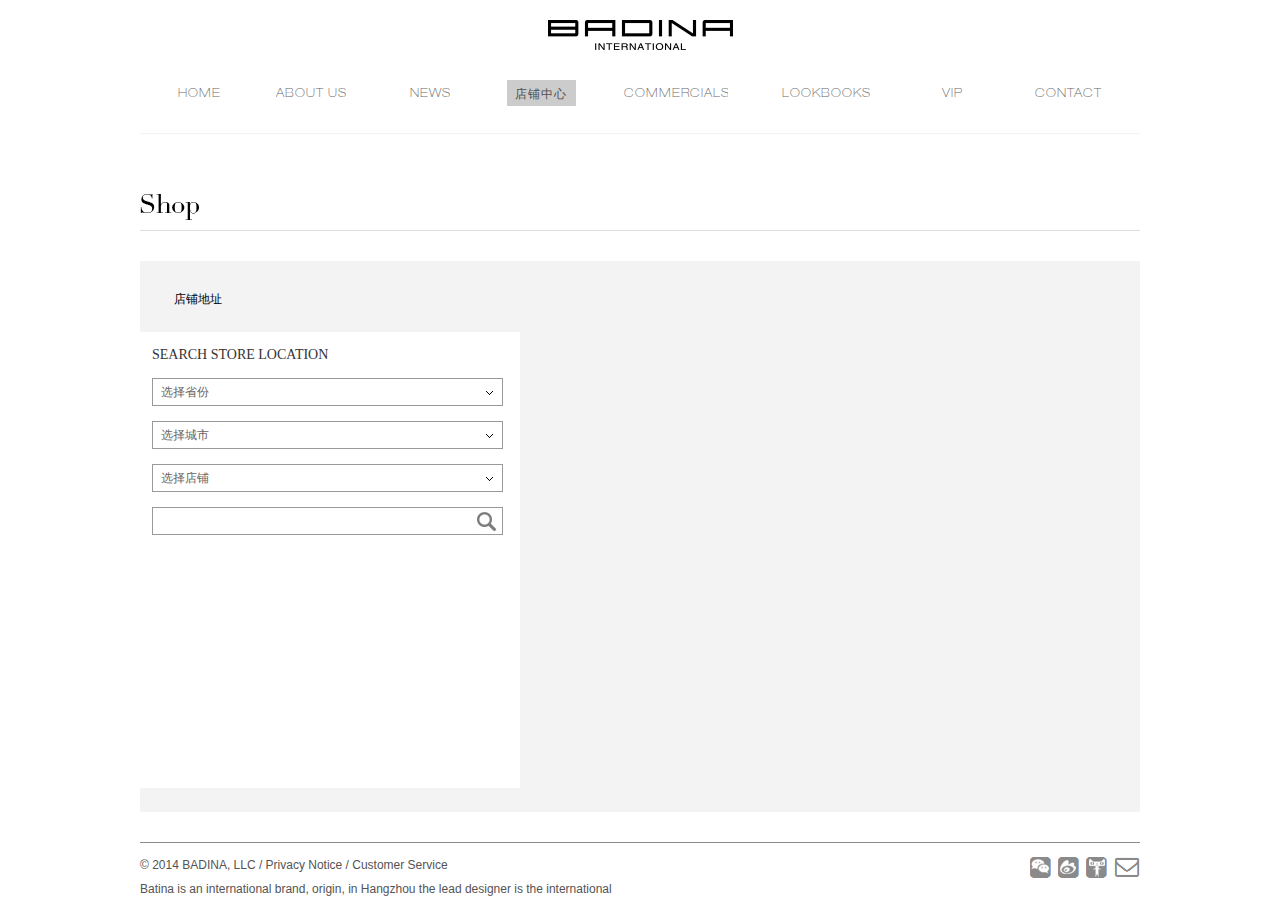
<file: badina1/shop.html>
<!DOCTYPE HTML>
<html>
<head>
<meta http-equiv="Content-Type" content="text/html; charset=utf-8">
<title>无标题文档</title>
<link href="css/base_css3.css" rel="stylesheet" type="text/css">
<link href="css/global.css" rel="stylesheet" type="text/css">
<link href="plugin/jcarousel/css/jcarousel.css" rel="stylesheet" type="text/css">
<link href="css/dropdownmenu.css" rel="stylesheet" type="text/css">
<style>
.storepicbg{background-color:#f3f3f3;padding-top:30px;margin:30px 0}.tabnav{padding-left:34px;padding-bottom:24px}.tabnav span{color:#666666;display:inline-block;font-size:12px;margin-right:24px;cursor:pointer}.tabnav span.on{color:#000000}.tabitem{display:none}.tabitem.on{display:block}#shopAd .fr{position:relative}#shopAd .fr img{width:600px;margin-right:20px;margin-bottom:20px}#shopAd .fl{width:356px;padding:0 12px;height:456px;background-color:white}#shopAd .fl .f2{margin:15px 0}.search{border:#999 1px solid;height:26px;position:relative;margin-right:5px}.search input{border:none;margin-top:5px;margin-left:8px;width:316px}.search a{display:block;position:absolute;width:21px;height:23px;background:url(img/shop_search.jpg) no-repeat;right:5px;top:2px}
</style>
<link href="css/responsive.css" rel="stylesheet" type="text/css">
</head>

<body>
<div id="header_etc">
	<div class="win1000">
        <div id="logo2"><a href="index.html"><img src="img/logo2.png"/></a></div>
        <div id="nav2">
            <ul class="clearfix">
                <li><a href="index.html" class="home"><span class="en">HOME</span><span class="ch">首页</span></a><i></i></li>
                <li><a href="aboutus.html" class="aboutus"><span class="en">ABOUT US</span><span class="ch">关于我们</span></a><i></i></li>
                <li><a href="news.html" class="news"><span class="en">NEWS</span><span class="ch">新闻中心</span></a><i></i></li>
                <li class="on"><a href="shop.html" class="shop"><span class="en">SHOP</span><span class="ch">店铺中心</span></a><i></i></li>
                <li><a href="commercials.html" class="shop"><span class="en">COMMERCIALS</span><span class="ch">形象大片</span></a><i></i></li>
                <li><a href="lookbooks.html" class="lookbooks"><span class="en">LOOKBOOKS</span><span class="ch">产品中心</span></a><i></i></li>
                <li><a href="vip.html" class="vip"><span class="en">VIP</span><span class="ch">会员中心</span></a><i></i></li>
                <li><a href="contact.html" class="contact"><span class="en">CONTACT</span><span class="ch">联系我们</span></a><i></i></li>
            </ul>
        </div>
    </div>
</div>
<div id="shop" class="secA">
	<div class="win1000">
        <div class="pt"><img src="img/pt-shop.png"/></div>
        <div class="storepicbg">
        	<div class="tab">
            	<div class="tabnav"><span class="on" id="shopSelect">店铺地址</span></div>
                <div class="tabbox">
                	<div class="tabitem on">
                    	<div id="shopAd" class="clearfix">
                            <div class="fl">
                            	<div class="f2">SEARCH STORE LOCATION</div>
                                <div class="dropdown-btn" id="provinceSel">
                                    <span class="selectitem">选择省份</span><a class="dicon" href="javascript:void(0)"></a>
                                    <div class="dropdown-select">
                                        <div class="dropdownBorder">
                                            
                                        </div>
                                    </div>
                                </div>
                                <div class="dropdown-btn" id="citySel">
                                    <span class="selectitem">选择城市</span><a class="dicon" href="javascript:void(0)"></a>
                                    <div class="dropdown-select">
                                        <div class="dropdownBorder">
                                            
                                        </div>
                                    </div>
                                </div>
                                <div class="dropdown-btn" id="shopSel">
                                    <span class="selectitem">选择店铺</span><a class="dicon" href="javascript:void(0)"></a>
                                    <div class="dropdown-select">
                                        <div class="dropdownBorder">
                                            
                                        </div>
                                    </div>
                                </div>
                                <div class="search"><input type="text"/><a href="#"></a></div>
                            </div>
                            <div class="">
                                <!--img src="img/mapp.jpg"/-->
                                <div id="allmap" style="width:620px;height:480px"> </div>
                                <!--a href="#" id="storeImg" style="display:block; position:absolute; height:112px; width:225px; top:57px; left:332px;"></a-->
                            </div>
                        </div>
                    </div>

                	<div class="tabitem">
                        <div class="cabox">
                            <ul id="mycarousel" class="jcarousel-skin-tango">
                                <li><a href="#"><img src="uploadfile/store_04.jpg" class="img-responsive-x"/></a><div class="clearfix f2 lh30"><span class="fl">广西柳州专柜</span><span class="fr">广西柳州市中山中路1号五星商业大厦4楼卡拉佛</span></div></li>
                                <li><a href="#"><img src="uploadfile/store_02.jpg" class="img-responsive-x"/></a><div class="clearfix f2 lh30"><span class="fl">广西柳州专柜</span><span class="fr">广西柳州市中山中路1号五星商业大厦4楼卡拉佛</span></div></li>
                                <li><a href="#"><img src="uploadfile/store_01.jpg" class="img-responsive-x"/></a><div class="clearfix f2 lh30"><span class="fl">广西柳州专柜</span><span class="fr">广西柳州市中山中路1号五星商业大厦4楼卡拉佛</span></div></li>
                                <li><a href="#"><img src="uploadfile/store_03.jpg" class="img-responsive-x"/></a><div class="clearfix f2 lh30"><span class="fl">广西柳州专柜</span><span class="fr">广西柳州市中山中路1号五星商业大厦4楼卡拉佛</span></div></li>
                            </ul>
                        </div>
                    </div>
                </div>
            </div>
        </div>
    </div>
</div>
<div id="footer2" class="clearfix">
	<div class="win1000">
        <div class="fl f1 lh24">
            © 2014 BADINA, LLC  /  Privacy Notice  /  Customer Service<br/>
            Batina is an international brand, origin, in Hangzhou the lead designer is the international<br/>
        </div>
        <div class="fr">
            <ul id="fxlinks" class="clearfix">
                <li><a href="#"></a></li>
                <li><a href="#"></a></li>
                <li><a href="#"></a></li>
                <li><a href="#"></a></li>
            </ul>
        </div>
    </div>
</div>
<script type="text/javascript" src="http://api.map.baidu.com/api?v=2.0&ak=rutfPnz3Sb4NhnRnaojX78UR"></script>
<script type="text/javascript" src="js/jquery-1.9.1.min.js"></script>
<script type="text/javascript" src="js/underscore-min.js"></script>
<script type="text/javascript" src="js/stores.cfg.js"></script>
<script type="text/javascript" src="plugin/jcarousel/js/jquery.jcarousel.min.js"></script>
<script type="text/javascript" src="js/common.js"></script>
<script type="text/javascript" src="js/dropdownmenu.js"></script>
<script>
$('#mycarousel').jcarousel({
	scroll:1,
	auto:5,
	wrap:"circular",
	buttonNextHTML: "<div class='carousel-control-btn-bg'><div class='btnIcon'></div></div>",
	buttonPrevHTML: "<div class='carousel-control-btn-bg'><div class='btnIcon'></div></div>",
});
$("#storeImg").click(function(){
	$(".tabitem").eq(0).hide();
	$(".tabitem").eq(1).show();
	$("#shopSelect").text("BACK");
});
$("#shopSelect").click(function(){
	$(".tabitem").eq(1).hide();
	$(".tabitem").eq(0).show();
	$("#shopSelect").text("店铺地址");
});
</script>
<script>
hNavWordChange($("#nav2 ul li a"));
</script>
</body>
</html>
</file>
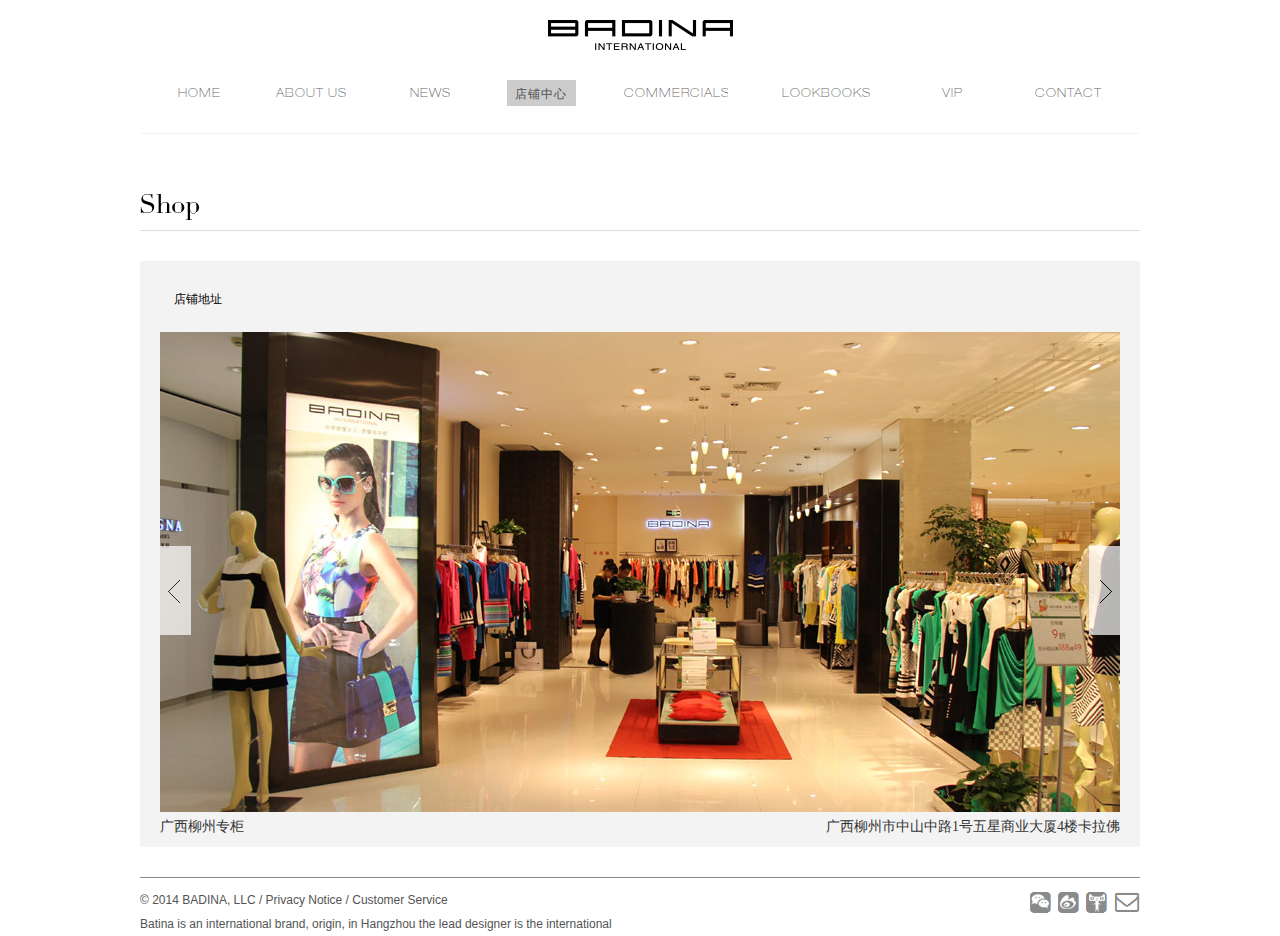
<file: badina1/shop2.html>
<!DOCTYPE HTML>
<html>
<head>
<meta http-equiv="Content-Type" content="text/html; charset=utf-8">
<title>无标题文档</title>
<link href="css/base_css3.css" rel="stylesheet" type="text/css">
<link href="css/global.css" rel="stylesheet" type="text/css">
<link href="plugin/jcarousel/css/jcarousel.css" rel="stylesheet" type="text/css">
<link href="css/dropdownmenu.css" rel="stylesheet" type="text/css">
<style>
.storepicbg{background-color:#f3f3f3;padding-top:30px;margin:30px 0}.tabnav{padding-left:34px;padding-bottom:24px}.tabnav span{color:#666666;display:inline-block;font-size:12px;margin-right:24px;cursor:pointer}.tabnav span.on{color:#000000}.tabitem{display:none}.tabitem.on{display:block}#shopAd .fr{position:relative}#shopAd .fr img{width:600px;margin-right:20px;margin-bottom:20px}#shopAd .fl{width:356px;padding:0 12px;height:456px;background-color:white}#shopAd .fl .f2{margin:15px 0}.search{border:#999 1px solid;height:26px;position:relative;margin-right:5px}.search input{border:none;margin-top:5px;margin-left:8px;width:316px}.search a{display:block;position:absolute;width:21px;height:23px;background:url(img/shop_search.jpg) no-repeat;right:5px;top:2px}
</style>
<link href="css/responsive.css" rel="stylesheet" type="text/css">
</head>

<body>
<div id="header_etc">
	<div class="win1000">
        <div id="logo2"><a href="index.html"><img src="img/logo2.png"/></a></div>
        <div id="nav2">
            <ul class="clearfix">
                <li><a href="index.html" class="home"><span class="en">HOME</span><span class="ch">首页</span></a><i></i></li>
                <li><a href="aboutus.html" class="aboutus"><span class="en">ABOUT US</span><span class="ch">关于我们</span></a><i></i></li>
                <li><a href="news.html" class="news"><span class="en">NEWS</span><span class="ch">新闻中心</span></a><i></i></li>
                <li class="on"><a href="shop.html" class="shop"><span class="en">SHOP</span><span class="ch">店铺中心</span></a><i></i></li>
                <li><a href="commercials.html" class="shop"><span class="en">COMMERCIALS</span><span class="ch">形象大片</span></a><i></i></li>
                <li><a href="lookbooks.html" class="lookbooks"><span class="en">LOOKBOOKS</span><span class="ch">产品中心</span></a><i></i></li>
                <li><a href="vip.html" class="vip"><span class="en">VIP</span><span class="ch">会员中心</span></a><i></i></li>
                <li><a href="contact.html" class="contact"><span class="en">CONTACT</span><span class="ch">联系我们</span></a><i></i></li>
            </ul>
        </div>
    </div>
</div>
<div id="shop" class="secA">
	<div class="win1000">
        <div class="pt"><img src="img/pt-shop.png"/></div>
        <div class="storepicbg">
        	<div class="tab">
            	<div class="tabnav"><span class="on" id="shopSelect">店铺地址</span></div>
                <div class="tabbox">
                	<div class="tabitem">
                    	<div id="shopAd" class="clearfix">
                            <div class="fl">
                            	<div class="f2">SEARCH STORE LOCATION</div>
                                <div class="dropdown-btn" id="provinceSel">
                                    <span class="selectitem">选择省份</span><a class="dicon" href="javascript:void(0)"></a>
                                    <div class="dropdown-select">
                                        <div class="dropdownBorder">
                                            
                                        </div>
                                    </div>
                                </div>
                                <div class="dropdown-btn" id="citySel">
                                    <span class="selectitem">选择城市</span><a class="dicon" href="javascript:void(0)"></a>
                                    <div class="dropdown-select">
                                        <div class="dropdownBorder">
                                            
                                        </div>
                                    </div>
                                </div>
                                <div class="dropdown-btn" id="shopSel">
                                    <span class="selectitem">选择店铺</span><a class="dicon" href="javascript:void(0)"></a>
                                    <div class="dropdown-select">
                                        <div class="dropdownBorder">
                                            
                                        </div>
                                    </div>
                                </div>
                                <div class="search"><input type="text"/><a href="#"></a></div>
                            </div>
                            <div class="">
                                <!--img src="img/mapp.jpg"/-->
                                <div id="allmap" style="width:620px;height:480px"> </div>
                                <!--a href="#" id="storeImg" style="display:block; position:absolute; height:112px; width:225px; top:57px; left:332px;"></a-->
                            </div>
                        </div>
                    </div>

                	<div class="tabitem on">
                        <div class="cabox">
                            <ul id="mycarousel" class="jcarousel-skin-tango">
                                <li id="s1"><a href="#"><img src="uploadfile/store_04.jpg" class="img-responsive-x"/></a><div class="clearfix f2 lh30"><span class="fl">广西柳州专柜</span><span class="fr">广西柳州市中山中路1号五星商业大厦4楼卡拉佛</span></div></li>
                                <li id="s2"><a href="#"><img src="uploadfile/store_02.jpg" class="img-responsive-x"/></a><div class="clearfix f2 lh30"><span class="fl">广西柳州专柜</span><span class="fr">广西柳州市中山中路1号五星商业大厦4楼卡拉佛</span></div></li>
                                <li id="s3"><a href="#"><img src="uploadfile/store_01.jpg" class="img-responsive-x"/></a><div class="clearfix f2 lh30"><span class="fl">广西柳州专柜</span><span class="fr">广西柳州市中山中路1号五星商业大厦4楼卡拉佛</span></div></li>
                                <li id="s4"><a href="#"><img src="uploadfile/store_03.jpg" class="img-responsive-x"/></a><div class="clearfix f2 lh30"><span class="fl">广西柳州专柜</span><span class="fr">广西柳州市中山中路1号五星商业大厦4楼卡拉佛</span></div></li>
                            </ul>
                        </div>
                    </div>
                </div>
            </div>
        </div>
    </div>
</div>
<div id="footer2" class="clearfix">
	<div class="win1000">
        <div class="fl f1 lh24">
            © 2014 BADINA, LLC  /  Privacy Notice  /  Customer Service<br/>
            Batina is an international brand, origin, in Hangzhou the lead designer is the international<br/>
        </div>
        <div class="fr">
            <ul id="fxlinks" class="clearfix">
                <li><a href="#"></a></li>
                <li><a href="#"></a></li>
                <li><a href="#"></a></li>
                <li><a href="#"></a></li>
            </ul>
        </div>
    </div>
</div>
<script type="text/javascript" src="http://api.map.baidu.com/api?v=2.0&ak=rutfPnz3Sb4NhnRnaojX78UR"></script>
<script type="text/javascript" src="js/jquery-1.9.1.min.js"></script>
<script type="text/javascript" src="js/underscore-min.js"></script>
<script type="text/javascript" src="js/url.min.js"></script>
<script type="text/javascript" src="plugin/jcarousel/js/jquery.jcarousel.min.js"></script>
<script type="text/javascript" src="js/common.js"></script>
<script>
    $(function(){
        var scrollTo = null;
        var storeId = window.url('?storeId');
        if(storeId){
            scrollTo=$('#mycarousel li').index($('#'+storeId));
        }
        $('#mycarousel').jcarousel({
            wrap:"both",
            buttonNextHTML: "<div class='carousel-control-btn-bg'><div class='btnIcon'></div></div>",
            buttonPrevHTML: "<div class='carousel-control-btn-bg'><div class='btnIcon'></div></div>"
        });
        if(scrollTo){
            $('#mycarousel').jcarousel('scroll',scrollTo+1);
        }

    });


//$("#storeImg").click(function(){
//	$(".tabitem").eq(0).hide();
//	$(".tabitem").eq(1).show();
//	$("#shopSelect").text("BACK");
//});
//$("#shopSelect").click(function(){
//	$(".tabitem").eq(1).hide();
//	$(".tabitem").eq(0).show();
//	$("#shopSelect").text("店铺地址");
//});
</script>
<script>
hNavWordChange($("#nav2 ul li a"));
</script>
</body>
</html>
</file>
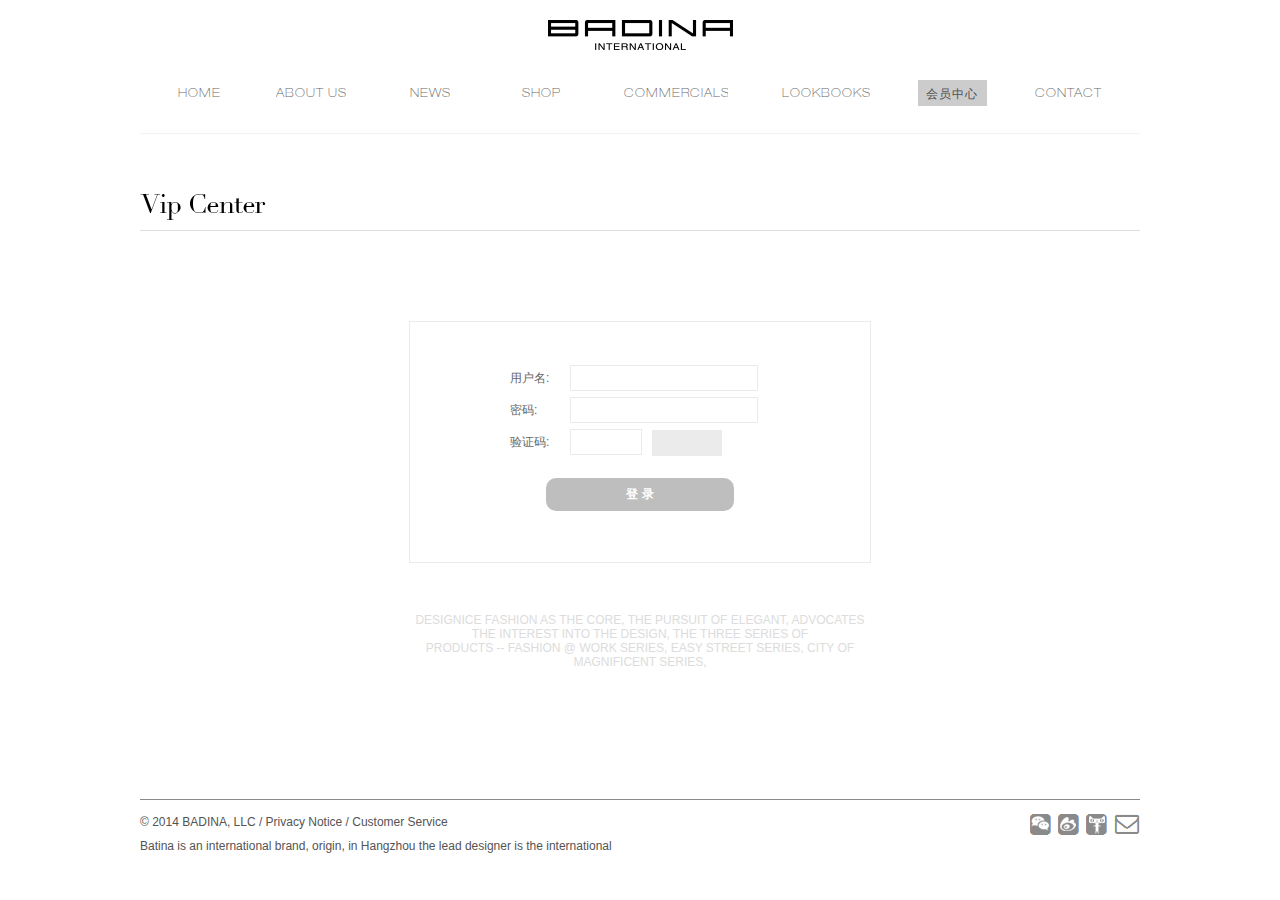
<file: badina1/vip.html>
<!DOCTYPE HTML>
<html>
<head>
<meta http-equiv="Content-Type" content="text/html; charset=utf-8">
<title>无标题文档</title>
<link href="css/base_css3.css" rel="stylesheet" type="text/css">
<link href="css/global.css" rel="stylesheet" type="text/css">
<style>
.vipLogin .loginForm{width:460px;height:240px;border:#ebebeb 1px solid;margin:auto;margin-top:90px;margin-bottom:50px}.vipLogin .loginFormWrap{margin:auto;width:260px;margin-top:40px}.formgroup{height:32px;line-height:32px}.vipLogin .btngroup{text-align:center;margin-top:20px}.formgroup label{display:inline-block;width:60px}.formgroup .inpu{display:inline-block;border:#ebebeb 1px solid;height:24px;line-height:24px}.formgroup .inpu input{border:none;width:96%;margin:0 2%;outline:none}.w186{width:186px}.w70{width:70px}.vify{display:inline-block;background-color:#ebebeb;width:70px;line-height:26px;height:26px;vertical-align:middle;margin-left:10px}.vipLogin .btngroup a{color:white;font-weight:bold;background-color:#bebebe;display:inline-block;padding:8px 80px;border-radius:10px}.vipLogin .btngroup a:hover{background-color:#333}.vipLogin .tc3{text-align:center;width:460px;margin:auto;text-transform:uppercase;margin-bottom:130px}.tc3{color:#dcdcdc}
</style>
<link href="css/responsive.css" rel="stylesheet" type="text/css">
</head>

<body>
<div id="header_etc">
	<div class="win1000">
        <div id="logo2"><a href="index.html"><img src="img/logo2.png"/></a></div>
        <div id="nav2">
            <ul class="clearfix">
                <li><a href="index.html" class="home"><span class="en">HOME</span><span class="ch">首页</span></a><i></i></li>
                <li><a href="aboutus.html" class="aboutus"><span class="en">ABOUT US</span><span class="ch">关于我们</span></a><i></i></li>
                <li><a href="news.html" class="news"><span class="en">NEWS</span><span class="ch">新闻中心</span></a><i></i></li>
                <li><a href="shop.html" class="shop"><span class="en">SHOP</span><span class="ch">店铺中心</span></a><i></i></li>
                <li><a href="commercials.html" class="shop"><span class="en">COMMERCIALS</span><span class="ch">形象大片</span></a><i></i></li>
                <li><a href="lookbooks.html" class="lookbooks"><span class="en">LOOKBOOKS</span><span class="ch">产品中心</span></a><i></i></li>
                <li class="on"><a href="vip.html" class="vip"><span class="en">VIP</span><span class="ch">会员中心</span></a><i></i></li>
                <li><a href="contact.html" class="contact"><span class="en">CONTACT</span><span class="ch">联系我们</span></a><i></i></li>
            </ul>
        </div>
    </div>
</div>
<div id="vip" class="secA">
	<div class="win1000">
        <div class="pt"><img src="img/pt-vip.png"/></div>
        <div class="vipLogin">
            <div class="loginForm">
                <div class="loginFormWrap">
                    <div class="formgroup"><label>用户名:</label><div class="inpu w186"><input type="text"></div></div>
                    <div class="formgroup"><label>密码:</label><div class="inpu w186"><input type="password"></div></div>
                    <div class="formgroup"><label>验证码:</label><div class="inpu w70"><input type="text"></div><span class="vify"></span></div>
                    <div class="btngroup"><a href="#">登  录</a></div>
                </div>
            </div>
            <div class="tc3">
                DESIGNICE fashion as the core, the pursuit of elegant, advocates<br>
                the interest into the design, the three series of<br>
                products -- fashion @ work series, easy street series, city of magnificent series, 
            </div>
        </div>
    </div>
</div>
<div id="footer2" class="clearfix">
	<div class="win1000">
        <div class="fl f1 lh24">
            © 2014 BADINA, LLC  /  Privacy Notice  /  Customer Service<br/>
            Batina is an international brand, origin, in Hangzhou the lead designer is the international<br/>
        </div>
        <div class="fr">
            <ul id="fxlinks" class="clearfix">
                <li><a href="#"></a></li>
                <li><a href="#"></a></li>
                <li><a href="#"></a></li>
                <li><a href="#"></a></li>
            </ul>
        </div>
    </div>
</div>
<script type="text/javascript" src="js/jquery-1.9.1.min.js"></script>
<script type="text/javascript" src="js/common.js"></script>
<script>
hNavWordChange($("#nav2 ul li a"));
</script>
</body>
</html>
</file>
<file: badina1/css/base_css3.css>
@charset "utf-8";
/* CSS Document */
*{
	padding:0px;
	margin:0px;
}
body{
	font-family:Arial,宋体;
	font-size:12px;
	color:#666;
}
a{
	text-decoration:none;
	transition: all 0.8s ease;
	-ms-transition: all 0.8s ease;
	-moz-transition: all 0.8s ease;
	-webkit-transition: all 0.8s ease;
	-o-transition: all 0.8s ease;
}
img{
	display:block;
	font-size:0;
	border:none;
}
ul,li{
	list-style:none;
}
table{
	border-collapse: collapse;
}
input{
	outline:none;
}
i,em{
	font-style:normal;
}
.clearfix:before,
.clearfix:after {
  content: " ";
  display: table;
}
.clearfix:after {
  clear: both;
}
.img-responsive{
	width:100%;
	height:100%;
}
.img-responsive-x{
	width:100%;
}
.img-responsive-y{
	height:100%;
}
.thide{
	text-indent:-9000px;
	display:block;
	overflow:hidden;
}
.ease{
	transition: all 0.8s ease;
	-ms-transition: all 0.8s ease;
	-moz-transition: all 0.8s ease;
	-webkit-transition: all 0.8s ease;
	-o-transition: all 0.8s ease;
}
.c-b{
	-webkit-transition: all 800ms cubic-bezier(0.770, 0.000, 0.175, 1.000);
	-moz-transition: all 800ms cubic-bezier(0.770, 0.000, 0.175, 1.000);
	-ms-transition: all 800ms cubic-bezier(0.770, 0.000, 0.175, 1.000);
	-o-transition: all 800ms cubic-bezier(0.770, 0.000, 0.175, 1.000);
	transition: all 800ms cubic-bezier(0.770, 0.000, 0.175, 1.000);
}
.fl{
	float:left;
}
.fr{
	float:right;
}
.yahei{
	font-family:微软雅黑;
}
.wordSpace{
	display:inline-block;
	overflow:hidden;
}
.ws24{
	width:24px;
	height:12px;
}
.cen{
  display: -webkit-box;
  -webkit-box-orient: horizontal;
  -webkit-box-pack: center;
  -webkit-box-align: center;
  
  display: -moz-box;
  -moz-box-orient: horizontal;
  -moz-box-pack: center;
  -moz-box-align: center;
  
  display: -o-box;
  -o-box-orient: horizontal;
  -o-box-pack: center;
  -o-box-align: center;
  
  display: -ms-box;
  -ms-box-orient: horizontal;
  -ms-box-pack: center;
  -ms-box-align: center;
  display: box;
  
  box-orient: horizontal;
  box-pack: center;
  box-align: center;
}
.hrs{
	font-size: 0;
	clear: both;
	overflow: hidden;
}
.hrBanner{
	text-align:center;
}
.underline{
	text-decoration:underline;
}
.block{
	display:block;
	overflow:hidden;
	position:relative;
}
.bl50{
	display:block;
	background-color: rgba(0, 0, 0, 0.5);
	position:absolute;
}
.grayscale{ 
    -webkit-filter: grayscale(100%);
    -moz-filter: grayscale(100%);
    -ms-filter: grayscale(100%);
    -o-filter: grayscale(100%);
    filter: grayscale(100%);
}
.fpos{
	position:absolute;
}
.uper{
	text-transform:uppercase;
}
.mohu3{
	-webkit-filter: blur(6px); /* Chrome, Opera */
       -moz-filter: blur(6px);
        -ms-filter: blur(6px);    
            filter: blur(6px);
    
    filter: progid:DXImageTransform.Microsoft.Blur(PixelRadius=6, MakeShadow=false); /* IE6~IE9 */
}
</file>
<file: badina1/css/global.css>
@charset "utf-8";
/* CSS Document */
/*动画*/
@keyframes libgOpen
{
from {width: 0px;left:50%; margin-left:-6px;}
to {width: 100%;left:-6px;}
}

@-moz-keyframes libgOpen /* Firefox */
{
from {width: 0px;left:50%; margin-left:-6px;}
to {width: 100%;left:-6px;}
}

@-webkit-keyframes libgOpen /* Safari 和 Chrome */
{
from {width: 0px;left:50%; margin-left:-6px;}
to {width: 100%;left:-6px;}
}

@-o-keyframes libgOpen /* Opera */
{
from {width: 0px;left:50%; margin-left:-6px;}
to {width: 100%;left:-6px;}
}

@font-face {
	font-family: 'HelveticaNeueLTPro-ThEx';
    src: url('../fonts/HelveticaNeueLTPro-ThEx.eot');
    src: url('../fonts/HelveticaNeueLTPro-ThEx.eot?#iefix') format('embedded-opentype'),
         url('../fonts/HelveticaNeueLTPro-ThEx.woff') format('woff'),
         url('../fonts/HelveticaNeueLTPro-ThEx.ttf') format('truetype'),
         url('../fonts/HelveticaNeueLTPro-ThEx.svg#AmadeusRegular') format('svg');
    font-weight: normal;
    font-style: normal;
}
.min960{
	min-width:960px;
}
.ti24{
	text-indent:24px;
}
.lh18{
	line-height:18px;
}
.lh24{
	line-height:24px;
}
.lh30{
	line-height:30px;
}
.f1{
	font-size:12px;
	color:#545454;
	font-family:Arial;
}
.f2{
	font-size:14px;
	color:#333;
	font-family:微软雅黑;
}
.bgfix{
	background:url(../img/bg.gif);
}
.win1000{
	width:1000px;
	margin:0 auto;
	position:relative;
}
#header{
	height:48px;
}
#header .win1000{
	position:static;
}
#logo{
	position:absolute;
	left:22px;
	top:15px;
}
#nav li{
	float:left;
	margin-right:48px;
}
#nav li:last-child{
	margin-right:0;
}
#nav li a,#nav2 li a{
	display:block;
	height:48px;
	line-height:48px;
	color:white;
	font-family: 'HelveticaNeueLTPro-ThEx';
	font-size:12px;
	letter-spacing:1px;
	text-align:center;
}
#nav2 li a{
	color:#666666;
}
#nav2 li a .ch,#nav li a .ch{
	font-family:微软雅黑;
}
#nav2{
	border-bottom:#f3f3f3 1px solid;
	height:48px;
	text-align:center;
	padding-bottom:15px;
}
#nav2 ul{
	display:inline-block;
}
#nav2 li{
	float:left;
	margin-right:54px;
	position:relative;
}
#nav2 li:last-child{
	margin-right:0;
}
#nav2 li a{
	display:block;
	height:48px;
	overflow:hidden;
	width:0px;
}
#nav2 li a span{
	white-space:nowrap;
}
#nav2 li.on i{
	width:100%;
	padding:0 6px;
	height:26px;
	position:absolute;
	display:block;
	background-color:rgba(0,0,0,0.2);
	top:10px;
	animation: libgOpen 0.5s;
	-moz-animation: libgOpen 0.5s;	/* Firefox */
	-webkit-animation: libgOpen 0.5s;	/* Safari 和 Chrome */
	-o-animation: libgOpen 0.5s;	/* Opera */
	left:-6px;
}
#nav2 li.on .en{
	display:none;
}
#nav2 li.on .ch{
	display:inline-block;
}
#search{
	width:160px;
	height:25px;
	background:url(../img/search.gif) no-repeat;
	position:absolute;
	top:10px;
	right:22px;
}
#search input{
	border:none;
	background-color:transparent;
	width:130px;
	color:white;
	margin:4px 8px;
}
#search a{
	position:absolute;
	display:block;
	width:15px;
	height:15px;
	right:3px;
	top:5px;
}
#footer .win1000{
	height:364px;
	background-image:url(../img/footer.png);
	background-repeat:no-repeat;
	background-position:center center;
}
#wechat {
width: 90px;
height: 25px;
left: 455px;
top: 122px;
}
#sina {
width: 120px;
height: 25px;
left: 455px;
top: 199px;
}
#onlshop {
width: 140px;
height: 25px;
left: 455px;
top: 284px;
}
#preload{
	position:fixed;
	top:0;
	left:0;
	width:100%;
	height:100%;
	z-index:9000;
	background-color:black;
}
#SkipPreload{
	position:absolute;
	top:84%;
	left:46%;
	cursor:pointer;
	font-size:18px;
	margin-left:-17px;
	margin-top:-11px;
	display:inline-block;
}
#videoWrap{
	width:100%;
	height:100%;
	overflow:hidden;
}
#logo2{
	text-align:center;
}
#logo2 img{
	margin:20px auto;
}
.pt{
	margin-top:60px;
	padding-bottom:10px;
	border-bottom:#dcdcdc 1px solid;
}
#footer2 .win1000{
	border-top:#8a8a8a 1px solid;
	padding-top:10px;
}
#fxlinks li{
	float:left;
	margin-left:7px;
}
#fxlinks li a{
	display:block;
	background:url(../img/ftIco2.gif) no-repeat;
	height:29px;
	width:21px;
}
#fxlinks li:nth-child(1) a{
	background-position:-5px 0;
}
#fxlinks li:nth-child(2) a{
	background-position:-33px 0;
}
#fxlinks li:nth-child(3) a{
	background-position:-61px 0;
}
#fxlinks li:nth-child(4) a{
	width:26px;
	background-position:-90px 0;
}
</file>
<file: badina1/css/responsive.css>
@charset "utf-8";
/* CSS Document */
@media screen and (max-width: 1000px){
	.win1000{
		width:960px;
	}
	#aboutCon .fr{
		width:520px;
		margin-right:20px;
	}
	#newsConWrap .item{
		width:220px;
		margin-bottom:24px;
	}
	#shopAd .fr img{
		width:560px;
	}
	#lookbookCon {
	margin: 30px 16px;
	}
	.mod3 li{
		width:317px;
		height:305px;
	}
	#footer .win1000{
		background-size:contain;
	}
	#wechat,#sina,#onlshop{
		left:435px;
	}
}
@media screen and (max-width: 1451px){
	#header .win1000{
		position:relative;
	}
	#logo{
		left:0;
	}
	#nav{
		float:right;
	}
	#search{
		display:none;
	}
	#nav li{
		margin-right:30px;
	}
}
</file>
<file: badina1/plugin/jcarousel/css/jcarousel.css>
.jcarousel-container{
	position:relative;
}
.jcarousel-clip{
	overflow:hidden;
}
#shop .jcarousel-container{
	width:960px;
	margin:0 auto;
}
#shop .jcarousel-item{
	width:960px;
	height:515px;
}
#shop .jcarousel-clip{
	width:960px;
	height:515px;
}
#shop .carousel-control-btn-bg{
	width:31px;
	height:89px;
	position:absolute;
	cursor:pointer;
	opacity:0.7;
	background-repeat:0;
	transition: all 0.5s ease;
	-ms-transition: all 0.5s ease;
	-moz-transition: all 0.5s ease;
	-webkit-transition: all 0.5s ease;
	-o-transition: all 0.5s ease;
	top:50%;
	margin-top:-44px;
}
#shop .jcarousel-prev{
	background-image:url(../img/jc-prev.gif);
	left:0;
}
#shop .jcarousel-prev:hover{
	opacity:1;
}
#shop .jcarousel-next{
	background-image:url(../img/jc-next.gif);
	right:0;
}
#shop .jcarousel-next:hover{
	opacity:1;
}
#commercials .jcarousel-container{
	width:960px;
	margin:0 auto;
}
#commercials .jcarousel-item{
	width:960px;
	height:600px;
}
#commercials .jcarousel-clip{
	width:960px;
	height:600px;
}
#commercials .carousel-control-btn-bg{
	width:49px;
	height:84px;
	position:absolute;
	cursor:pointer;
	background-color:rgba(255,255,255,0.7);
	transition: all 0.5s ease;
	-ms-transition: all 0.5s ease;
	-moz-transition: all 0.5s ease;
	-webkit-transition: all 0.5s ease;
	-o-transition: all 0.5s ease;
	top:50%;
	margin-top:-42px;
}
#commercials .carousel-control-btn-bg .btnIcon{
	width:16px;
	height:29px;
	position:relative;
	top:50%;
	margin-top:-15px;
	left:50%;
	margin-left:-8px;
}
#commercials .jcarousel-prev{
	left:0;
}
#commercials .jcarousel-prev .btnIcon{
	background-image:url(../img/dp-arrow-l.png);
}
#commercials .jcarousel-prev:hover{
	background-color:rgba(255,255,255,1);
}
#commercials .jcarousel-next{
	right:0;
}
#commercials .jcarousel-next .btnIcon{
	background-image:url(../img/dp-arrow-r.png);
}
#commercials .jcarousel-next:hover{
	background-color:rgba(255,255,255,1);
}
</file>
<file: badina1/css/dropdownmenu.css>
@charset "utf-8";
/* CSS Document */
.storeSelect{
	text-align:center;
	margin-bottom:35px;
}
.dropdown-menu-group label{
	margin-right:5px;
}
.dropdown-btn{
	display:block;
	background-color:whtie;
	border:#999 1px solid;
	position:relative;
	padding:2px;
	margin-right:5px;
	line-height:22px;
	text-align:left;
	margin-bottom:15px;	
}
.dropdown-btn span{
	display:inline-block;
	color:#666666;
	padding-left:6px;
	height:16px;
	line-height:16px;
	vertical-align:top;
	position:relative;
	top:3px;
	width: 320px;
}
.dropdown-btn a.dicon{
	display:inline-block;
	width:7px;
	height:4px;
	background:url(../img/storeDrop-ArrowIco.png);
	margin:0 5px;
	vertical-align:middle;
}
.dropdown-btn.open a.dicon{
	transform:rotate(180deg);
	-ms-transform:rotate(180deg);
	-moz-transform:rotate(180deg);
	-webkit-transform:rotate(180deg);
	-o-transform:rotate(180deg);
}
.dropdown-btn .dropdown-select{
	position:absolute;
	width:100%;
	background-color:white;
	margin-left:-3px;
	top:26px;
	transition: all 0.5s ease;
	-ms-transition: all 0.5s ease;
	-moz-transition: all 0.5s ease;
	-webkit-transition: all 0.5s ease;
	-o-transition: all 0.5s ease;
	height:0px;
	opacity:0;
	overflow:hidden;
	z-index:600;
	border:#999 1px solid;
}
.dropdown-btn.open .dropdown-select{
	opacity:1;
	height:auto;
	padding:5px;
	width:339px;
}
.dropdownBorder{
	width:390px;
}
.dropdown-select a{
	display:inline-block;
	color:#666666;
	height:20px;
	line-height:20px;
	margin-right:30px;
}
.dropdown-select a:hover{
	background-color:#f4f4f4;
}
</file>
<file: badina1/css/Vscroll.css>
@charset "utf-8";
/* CSS Document */
.VScroll{
	position:relative;
}
.VScrollCon{
	position:relative;
}
.VScrollWrap{
	overflow:hidden;
	position:relative;
}
.VScrollBar{
	position:absolute;
}
.VScrollThumb{
	cursor:pointer;
	position:absolute;
}
#aboutCon .VScroll{
	height:558px;
}
#aboutCon .VScrollWrap{
	height:558px;
	width:500px;
}
#aboutCon .VScrollBar{
	width:1px;
	background-color:#f3f3f3;
	height:100%;
	top:0;
	right:8px;
}
#aboutCon .VScrollThumb{
	width:7px;
	background-color:#666;
	margin-left:-4px;
}
#aboutCon .VScrollThumb:active{
	background-color:#000;
}
.nDbox .VScroll {
height: 388px;
margin-top: 20px;
}
.nDbox .VScrollWrap{
	height: 100%;
width: 360px;
}
.nDbox .VScrollCon{
	color:#2c2d2e;
	line-height:24px;
}
.nDbox .VScrollBar{
	width:1px;
	background-color:#3a3b3d;
	height:100%;
	top:0;
	right:8px;
}
.nDbox .VScrollThumb{
	width:7px;
	background-color:#3a3b3d;
	margin-left:-3px;
}
</file>
